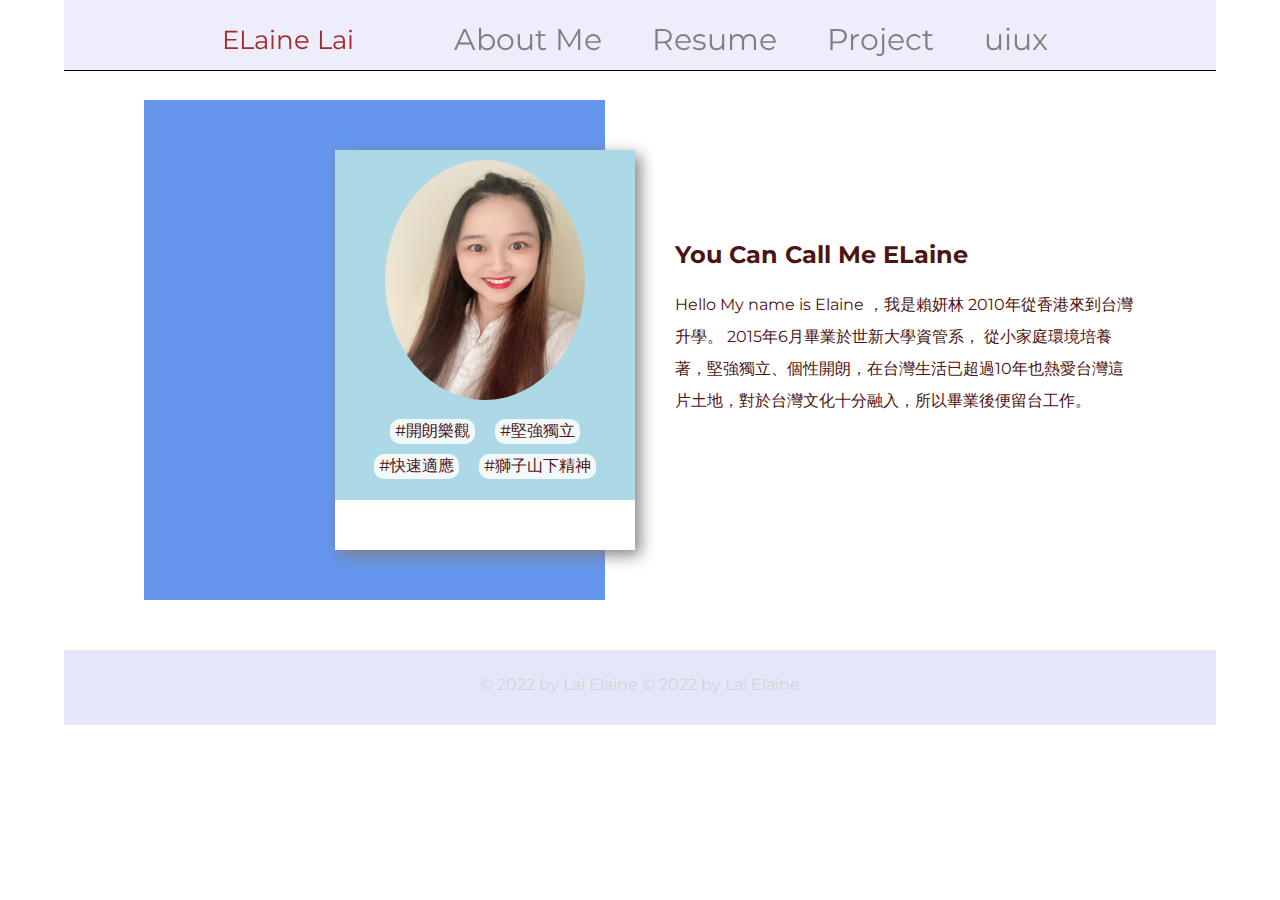
<file: index.html>
<!DOCTYPE html>
<html lang="en">

<head>
    <meta charset="UTF-8">
    <meta http-equiv="X-UA-Compatible" content="IE=edge">
    <meta name="viewport" content="width=device-width, initial-scale=1.0">
    <title>Document</title>
    <link rel="stylesheet" href="./css/index.css">
     <!-- google font -->
     <link rel="stylesheet" href="https://use.fontawesome.com/releases/v5.7.2/css/all.css" />
     <link rel="preconnect" href="https://fonts.googleapis.com">
     <link rel="preconnect" href="https://fonts.gstatic.com" crossorigin>
     <link href="https://fonts.googleapis.com/css2?family=Montserrat:wght@400;500;600;700&display=swap" rel="stylesheet">
     <!-- jquery -->
     <script src="https://ajax.googleapis.com/ajax/libs/jquery/3.6.0/jquery.min.js"></script>
</head>

<body>
    <nav>
        <ul>
            <li id="name">ELaine Lai</li>
            <li><a href="./index.html">About Me</a></li>
            <li><a href="./work.html">Resume</a></li>
            <li><a href="./projectPm.html">Project</a></li> 
            <li><a href="./uiux.html">uiux</a></li>  
        </ul>
    </nav>
        <section class="herosection">
            <div class="flex ">
                <div class="lpart"> 
                    <div class="box">
                            <div class="top">
                                <img src="./pic/photo.8ecc6991.jpg" alt="">
                            </div>
                        <div class="labelFlex">
                            <p class="label">#開朗樂觀</p>
                            <p class="label">#堅強獨立</p>
                            <p class="label">#快速適應</p>
                            <p class="label">#獅子山下精神</p>
                        </div>
                        
                        <div class="deepdart">    
                        </div>
                    </div>
                </div>
                <div class="herosection_intro">
                    <h2>You Can Call Me ELaine</h2>
                    <p>Hello My name is Elaine ，我是賴妍林
                        2010年從香港來到台灣升學。
                        2015年6月畢業於世新大學資管系，
                        
                        從小家庭環境培養著，堅強獨立、個性開朗，在台灣生活已超過10年也熱愛台灣這片土地，對於台灣文化十分融入，所以畢業後便留台工作。</p>
                </div>
            </div>
        </section>

  
    <!-- section4 -->
    <!-- <section class="section4">
        <div class="container section4_css ">
            <div class="s">
                <img src="./pic/hk7.jpeg" class="section4_img">
                <div class="float_intro">
                    <h3></h3>
                    <p>intrp PEAK Lorem ipsum, dolor sit amet consectetu totam recusandae, fugiat quis!</p>
                </div>
            </div>
            <div class="section_intro">
                <img src="./pic/hk9.jpeg" class="section4_smallimg">
                <img src="./pic/hk10.jpeg" class="section4_smallimg">
                <img src="./pic/hk8.jpeg" class="section4_smallimg">
                <p class="peak_intro">The Peak Tram is undergoing a substantial Upgrade of the Peak Tram system and
                    stations
                </p>
            </div>
    </section> -->
    
    <footer>
        © 2022 by Lai Elaine © 2022 by Lai Elaine
    </footer>

    <script src="https://code.jquery.com/jquery-3.6.0.min.js"></script>
    <script>
        $('.switch').click(function () {
            $('.circle').toggleClass('circle2');
            $('.herosection').toggleClass('second_bg');
        })
        $(window).scroll(function () {
            $('.intro_section_css').each(function (index, item) {
                console.log('item:', $(item).offset().top);
                if ($(window).scrollTop() + $(window).height() >= $(item).offset().top) {
                    $(item).addClass('show');
                }
                else {
                    $(item).removeClass('show');
                }
            });
        });
        $(window).scroll(function () {
            $('.spec').each(function (index, item) {
                console.log('item:', $(item).offset().top);
                if ($(window).scrollTop() + $(window).height() >= $(item).offset().top) {
                    $(item).addClass('show2');
                }
                else {
                    $(item).removeClass('show2');
                }
            });
        });
        $(window).scroll(function () {
            $('.section4_img').each(function (index, item) {
                console.log('item:', $(item).offset().top);
                if ($(window).scrollTop() + $(window).height() >= $(item).offset().top) {
                    $(item).addClass('show3');
                }
                else {
                    $(item).removeClass('show3');
                }
            });
        });
        $(window).scroll(function () {
            $('.float_intro').each(function (index, item) {
                console.log('item:', $(item).offset().top);
                if ($(window).scrollTop() + $(window).height() >= $(item).offset().top) {
                    $(item).addClass('show4');
                }
                else {
                    $(item).removeClass('show4');
                }
            });
        });
    </script>
</body>

</html>
</file>
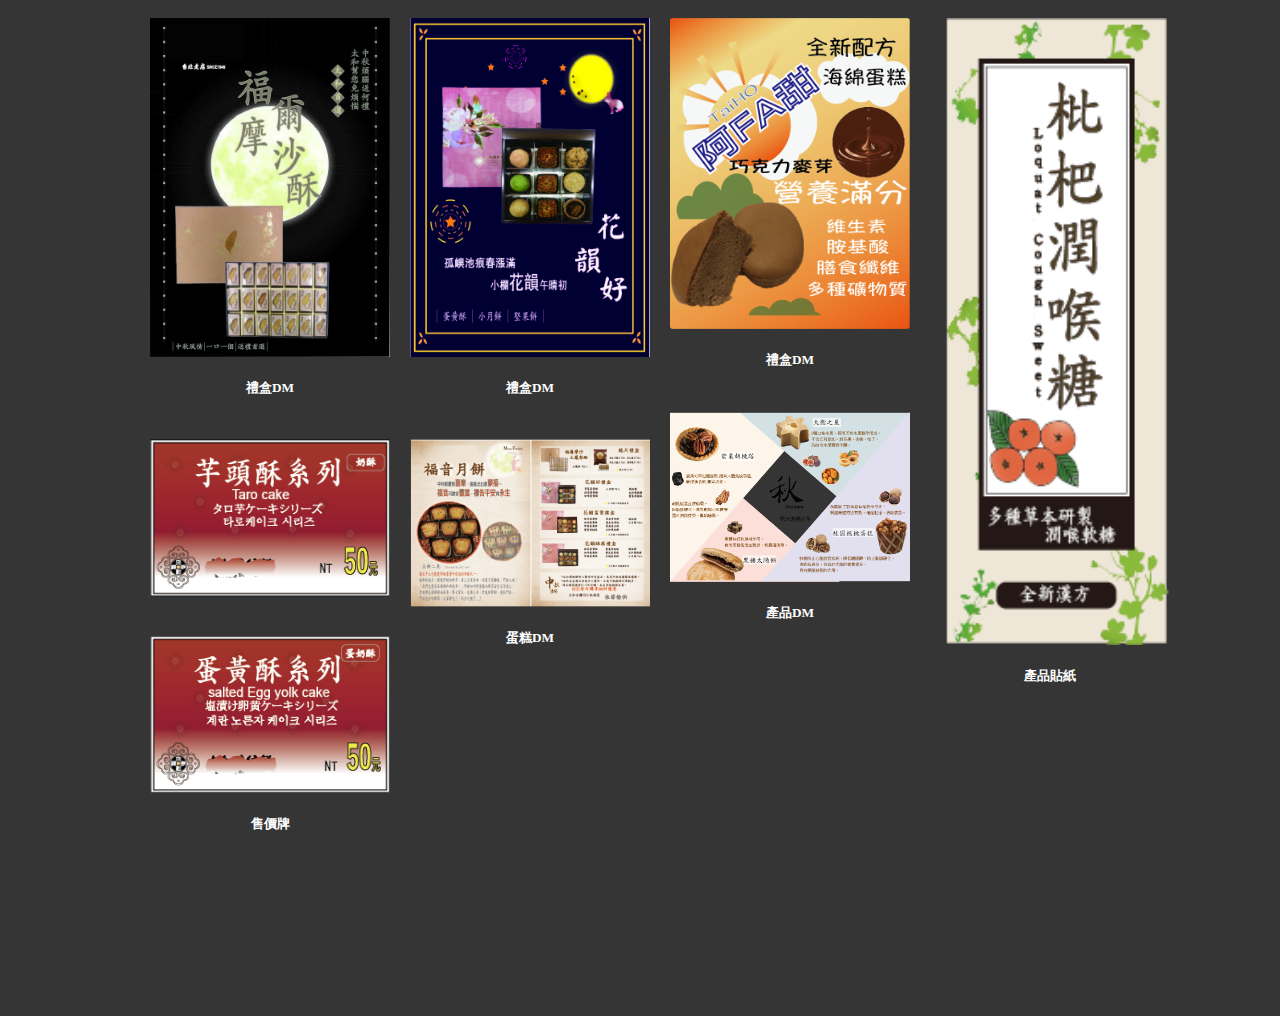
<file: photo.html>
<!DOCTYPE html>
<html lang="en">

<head>
    <meta charset="UTF-8">
    <meta http-equiv="X-UA-Compatible" content="IE=edge">
    <meta name="viewport" content="width=device-width, initial-scale=1.0">
    <title>Document</title>
    <style>
        body {
            background-color: rgba(53, 53, 53);
        }

        .container {
            width: 1000px;
            margin: 0px auto;
        }

        .masonry {
            /* column-count: 4;
            column-gap: 0; */
            display: flex;
            flex-wrap: wrap;
            flex-direction: column;
            height: 1000px;
            text-align: center;
        }

        .item {
            margin: 5px;
            position: relative;
            width: 25%;
            box-sizing: border-box;
            /* background-color: rgba(53, 53, 53);*/
            color: white;
            padding: 5px;
        }

        .item img {
            display: block;
            width: 100%;
            height: auto;
            margin: 0px auto;
        }

        /* .item video {
            display: block;
            width: auto;
            height: 300px;
        } */
    </style>
</head>

<body>
    <div class="container">
        <div class="masonry">
            <!-- <div class="item">
                <img src="https://picsum.photos/360/460?random=1" alt="">
            </div> -->
            <div class="item">
                <img src="作品/5.png" alt="">
                <h5>禮盒DM</h5>
            </div>
            <div class="item">
                <img src="作品/2.png" alt="">
                <h5>售價牌</h5>
            </div>
            <div class="item">
                <img src="作品/1.jpg" alt="">
                <h5>禮盒DM</h5>
            </div>
            <div class="item">
                <img src="作品/3.png" alt="">
                <h5>蛋糕DM</h5>
            </div>
            <div class="item">
                <img src="作品/4.png" alt="">
                <h5>禮盒DM</h5>
            </div>
            <div class="item">
                <img src="作品/6.png" alt="">
                <h5>產品DM</h5>
            </div>
            <div class="item">
                <img src="作品/7.png" alt="">
                <h5>產品貼紙</h5>
            </div>
            <!-- <div class="item">
                <video src="/作品/flip.mp4"></video>
            </div> -->

        </div>
    </div>
</body>

</html>
</file>
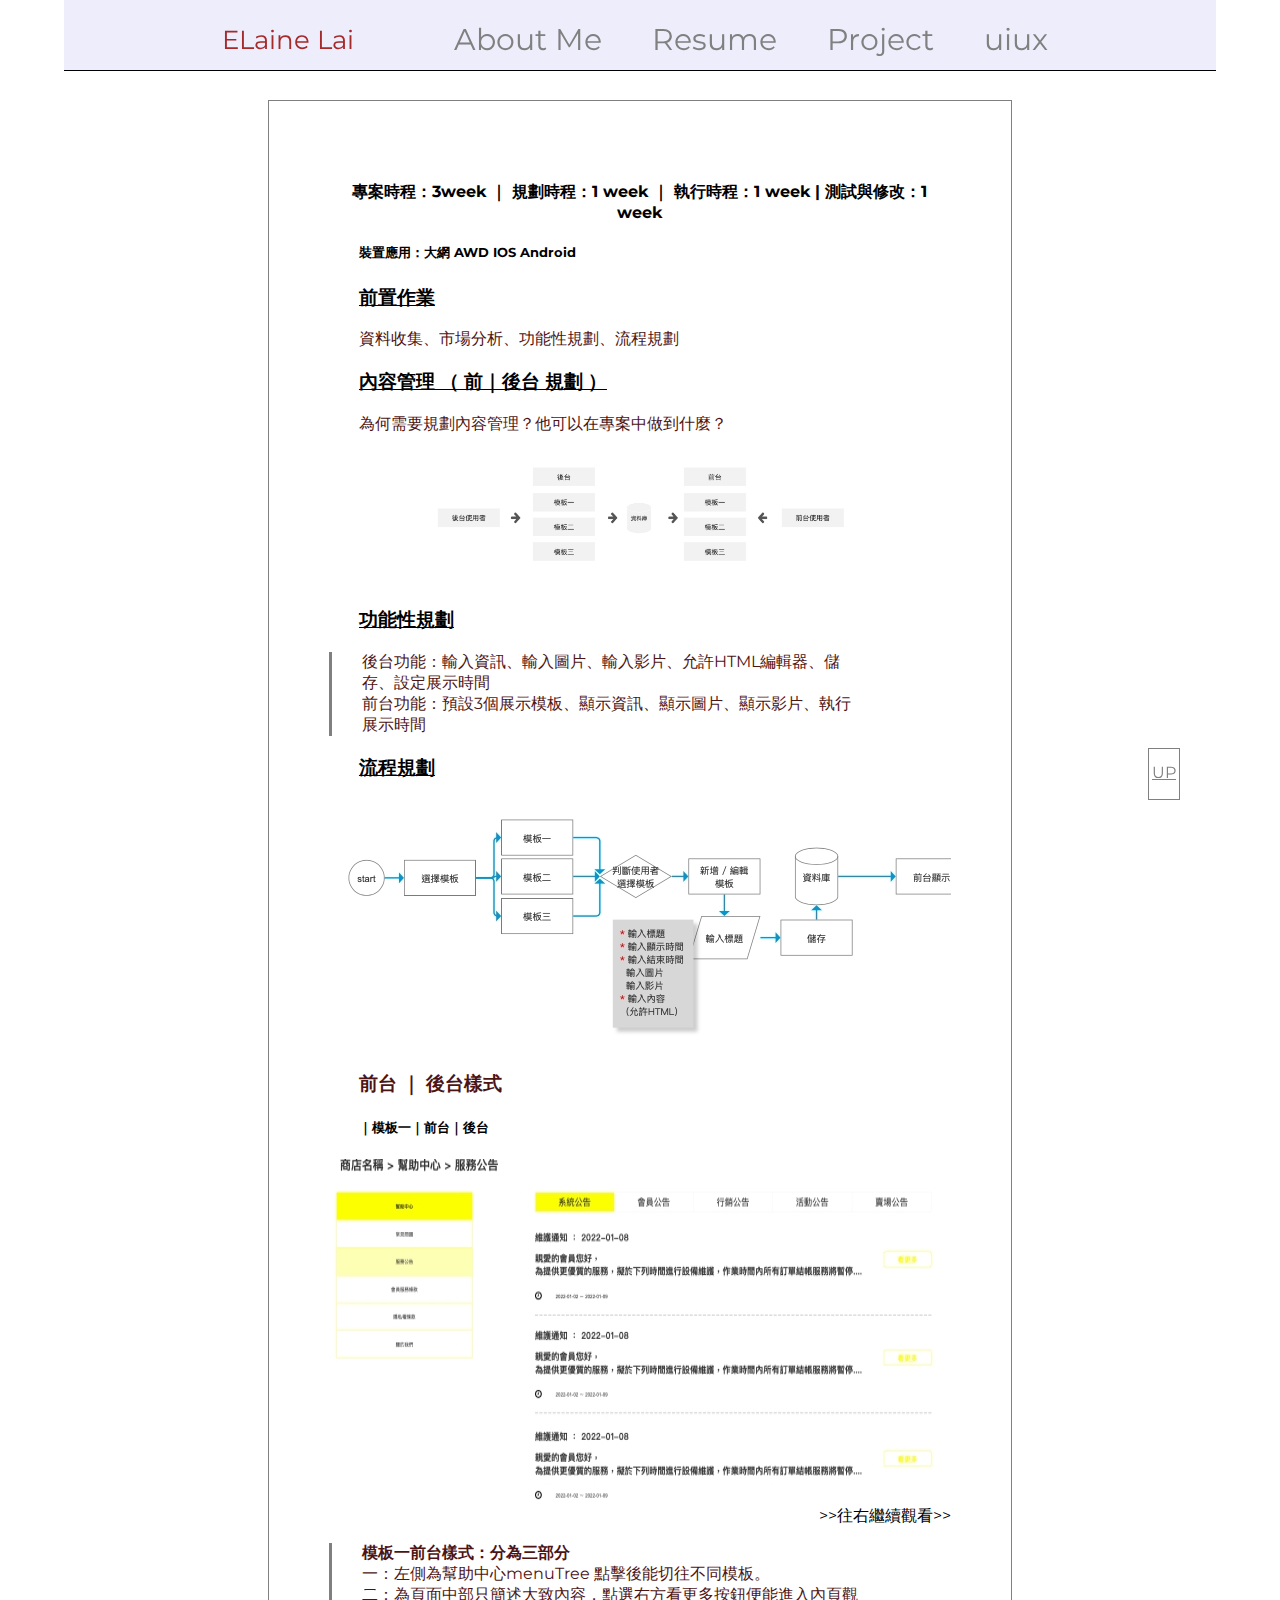
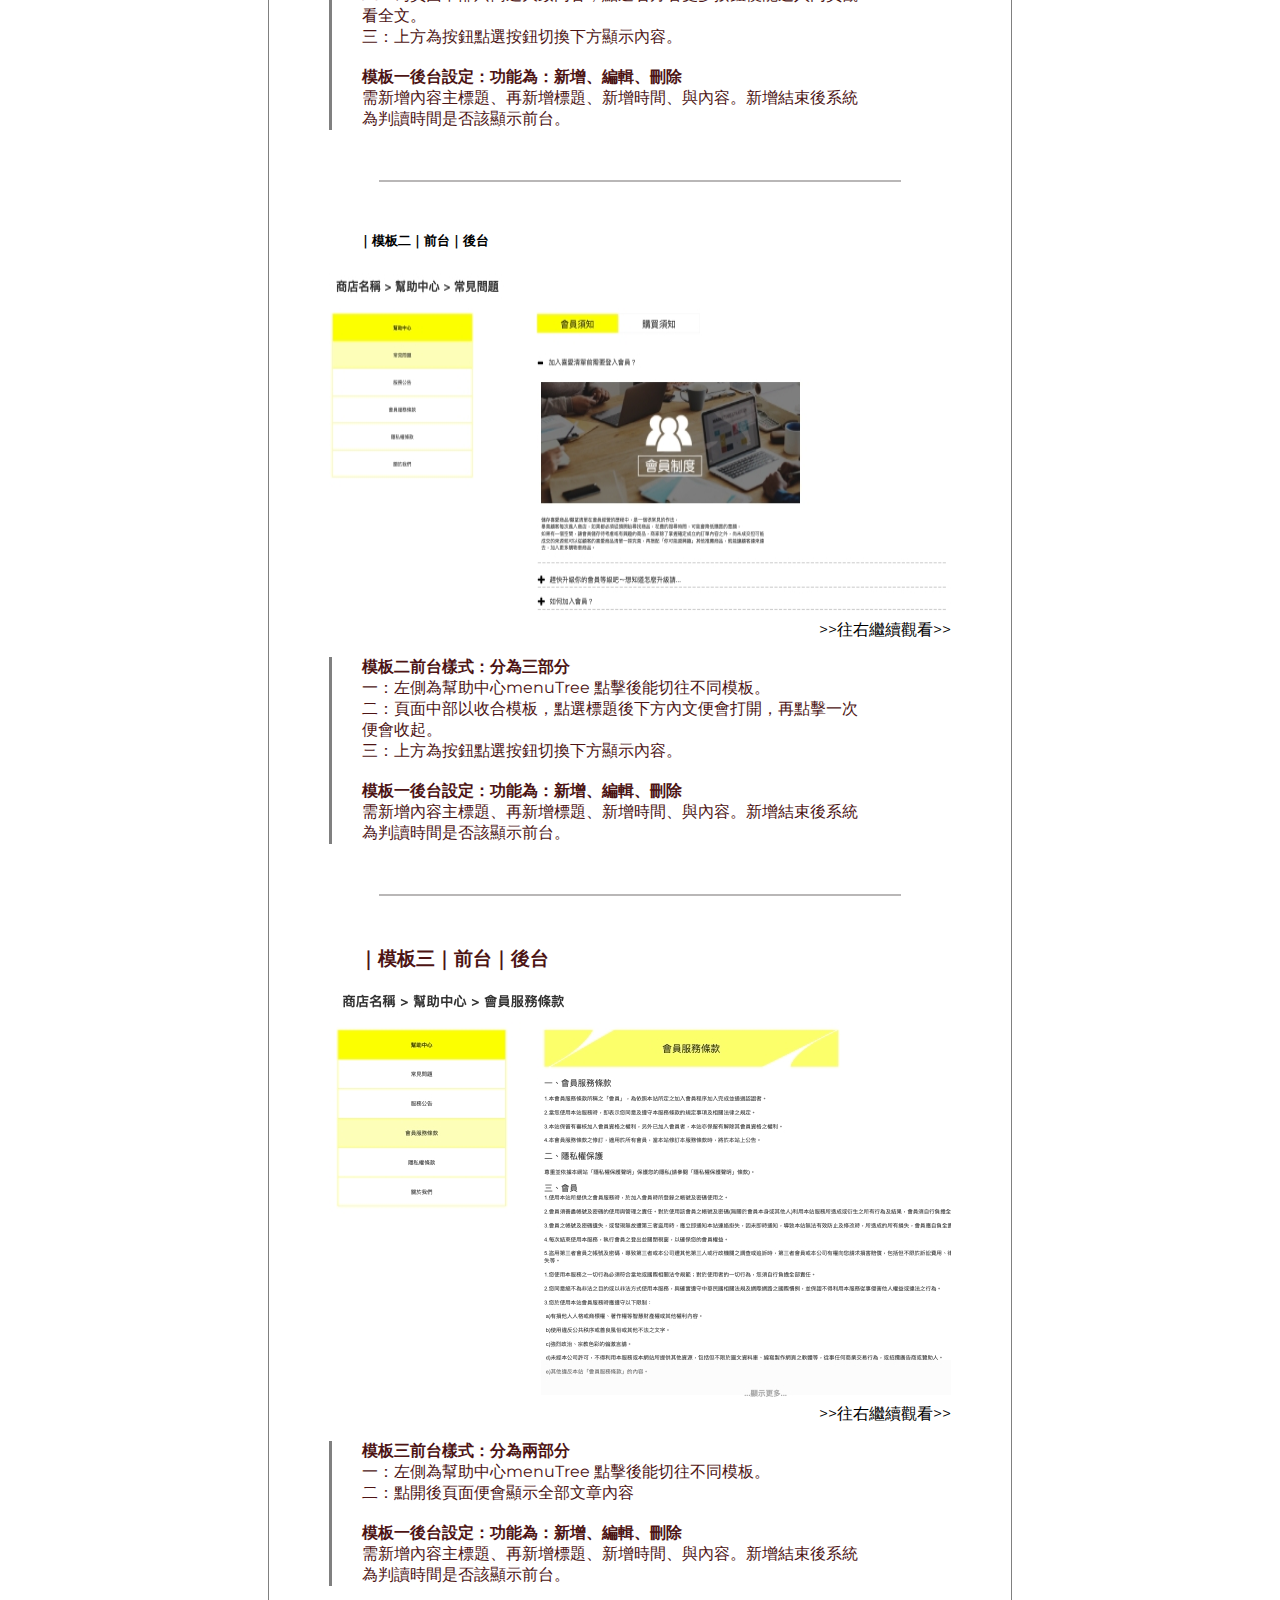
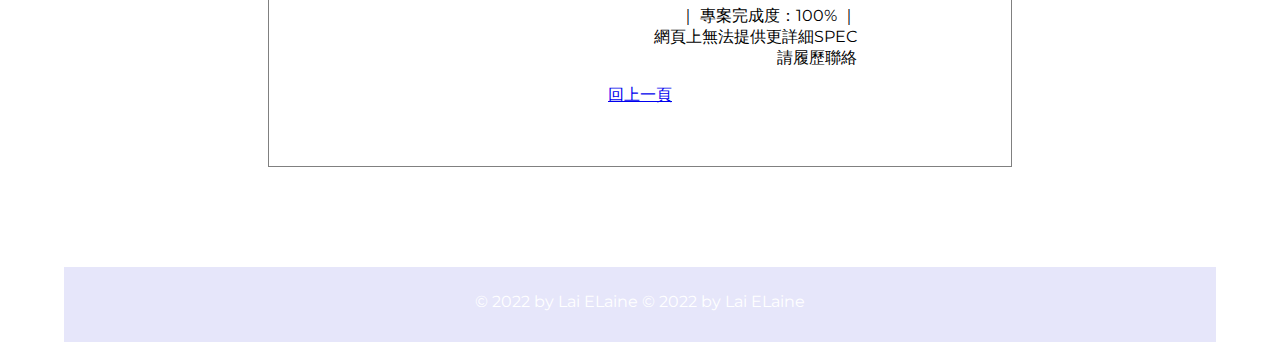
<file: pm1.html>
<!DOCTYPE html>
<html lang="en">

<head>
    <meta charset="UTF-8">
    <meta http-equiv="X-UA-Compatible" content="IE=edge">
    <meta name="viewport" content="width=device-width, initial-scale=1.0">
    <title>Document</title>
    <link rel="stylesheet" href="./css/pm1.css">
     <!-- google font -->
     <link rel="stylesheet" href="https://use.fontawesome.com/releases/v5.7.2/css/all.css" />
     <link rel="preconnect" href="https://fonts.googleapis.com">
     <link rel="preconnect" href="https://fonts.gstatic.com" crossorigin>
     <link href="https://fonts.googleapis.com/css2?family=Montserrat:wght@400;500;600;700&display=swap" rel="stylesheet">
     <!-- jquery -->
     <script src="https://ajax.googleapis.com/ajax/libs/jquery/3.6.0/jquery.min.js"></script>
</head>

<body>
    <nav>
        <ul>
            <li id="name">ELaine Lai</li>
            <li><a href="./index.html">About Me</a></li>
            <li><a href="./work.html">Resume</a></li>
            <li><a href="./projectPm.html">Project</a></li> 
            <li><a href="./uiux.html">uiux</a></li>  
        </ul>
    </nav>

         <section id="section3">
            <div class="area">
                <h4 style="color:black;">專案時程：3week ｜ 規劃時程：1 week ｜ 執行時程：1 week | 測試與修改：1 week</h4>
                <h5>裝置應用：大網 AWD IOS Android</h5>
                <h3 style="color:black;text-decoration: underline;">前置作業</h3>
                <p>資料收集、市場分析、功能性規劃、流程規劃</p>
                <h3 style="color:black;text-decoration: underline;">內容管理 （ 前｜後台 規劃 ）</h3>
                <p>為何需要規劃內容管理？他可以在專案中做到什麼？</p>
                <img src="./pic/99.jpg" class="img1">
                <h3 style="color:black;text-decoration: underline;">功能性規劃</h3>
                <p class="line">後台功能：輸入資訊、輸入圖片、輸入影片、允許HTML編輯器、儲存、設定展示時間<br>
                前台功能：預設3個展示模板、顯示資訊、顯示圖片、顯示影片、執行展示時間</p>
                <h3 style="color:black;text-decoration: underline;">流程規劃</h3>
                <div class="cover"><img src="./pic/98.jpg" alt=""></div>
                <h3>前台 ｜ 後台樣式</h3>
                    <h5>｜模板一｜前台｜後台</h5>
                        <div class="cover">
                            <img src="./pic/89.jpg" alt="">
                            <img src="./pic/97.jpg" alt="">
                            <img src="./pic/80.jpg" alt="">
                        </div>
                    <div style="text-align: right;" class="drop">>>往右繼續觀看>>
                    </div>
                    <p class="line"><b>模板一前台樣式：分為三部分</b><br>
                        一：左側為幫助中心menuTree 點擊後能切往不同模板。<br>
                        二：為頁面中部只簡述大致內容，點選右方看更多按鈕便能進入內頁觀看全文。<br>
                        三：上方為按鈕點選按鈕切換下方顯示內容。<br><br>
                        <b>模板一後台設定：功能為：新增、編輯、刪除</b><br>
                        需新增內容主標題、再新增標題、新增時間、與內容。新增結束後系統為判讀時間是否該顯示前台。
                    </p>
                    <hr style="border: 1px solid rgb(185, 183, 183);margin: 50px;">
                    <h5>｜模板二｜前台｜後台</h5>
                <div class="cover">
                    <img src="./pic/88.jpg" alt="">
                    <img src="./pic/96.jpg" alt="">
                    <img src="./pic/80.jpg" alt="">
                </div>
                <div style="text-align: right;" class="drop">>>往右繼續觀看>></div>
                <p class="line"><b>模板二前台樣式：分為三部分</b><br>
                    一：左側為幫助中心menuTree 點擊後能切往不同模板。<br>
                    二：頁面中部以收合模板，點選標題後下方內文便會打開，再點擊一次便會收起。<br>
                    三：上方為按鈕點選按鈕切換下方顯示內容。<br><br>
                    <b>模板一後台設定：功能為：新增、編輯、刪除</b><br>
                    需新增內容主標題、再新增標題、新增時間、與內容。新增結束後系統為判讀時間是否該顯示前台。
                </p>
                <hr style="border: 1px solid rgb(185, 183, 183);margin: 50px;">
                <h3>｜模板三｜前台｜後台</h3>
                <div class="cover">
                    <img src="./pic/87.jpg" alt="">
                    <img src="./pic/95.jpg" alt="">
                    <img src="./pic/80.jpg" alt="">
                </div>
                <div style="text-align: right;" class="drop">>>往右繼續觀看>></div>
                <p class="line"><b>模板三前台樣式：分為兩部分</b><br>
                    一：左側為幫助中心menuTree 點擊後能切往不同模板。<br>
                    二：點開後頁面便會顯示全部文章內容<br>
                   <br>
                    <b>模板一後台設定：功能為：新增、編輯、刪除</b><br>
                    需新增內容主標題、再新增標題、新增時間、與內容。新增結束後系統為判讀時間是否該顯示前台。
                </p>
                <div class="last">
                    <p>｜ 專案完成度：100% ｜ <br>網頁上無法提供更詳細SPEC<br>
                    請履歷聯絡</p>
                    <a href="./projectPm.html">回上一頁</a>
                </div>
                <a href="#section3" class="up">UP</a>
            </div>
           
            
           </section>
            <footer>
                © 2022 by Lai ELaine © 2022 by Lai ELaine
            </footer>

   
    <script src="https://code.jquery.com/jquery-3.6.0.min.js"></script>
    <script>
       

    
    </script>
</body>

</html>
</file>
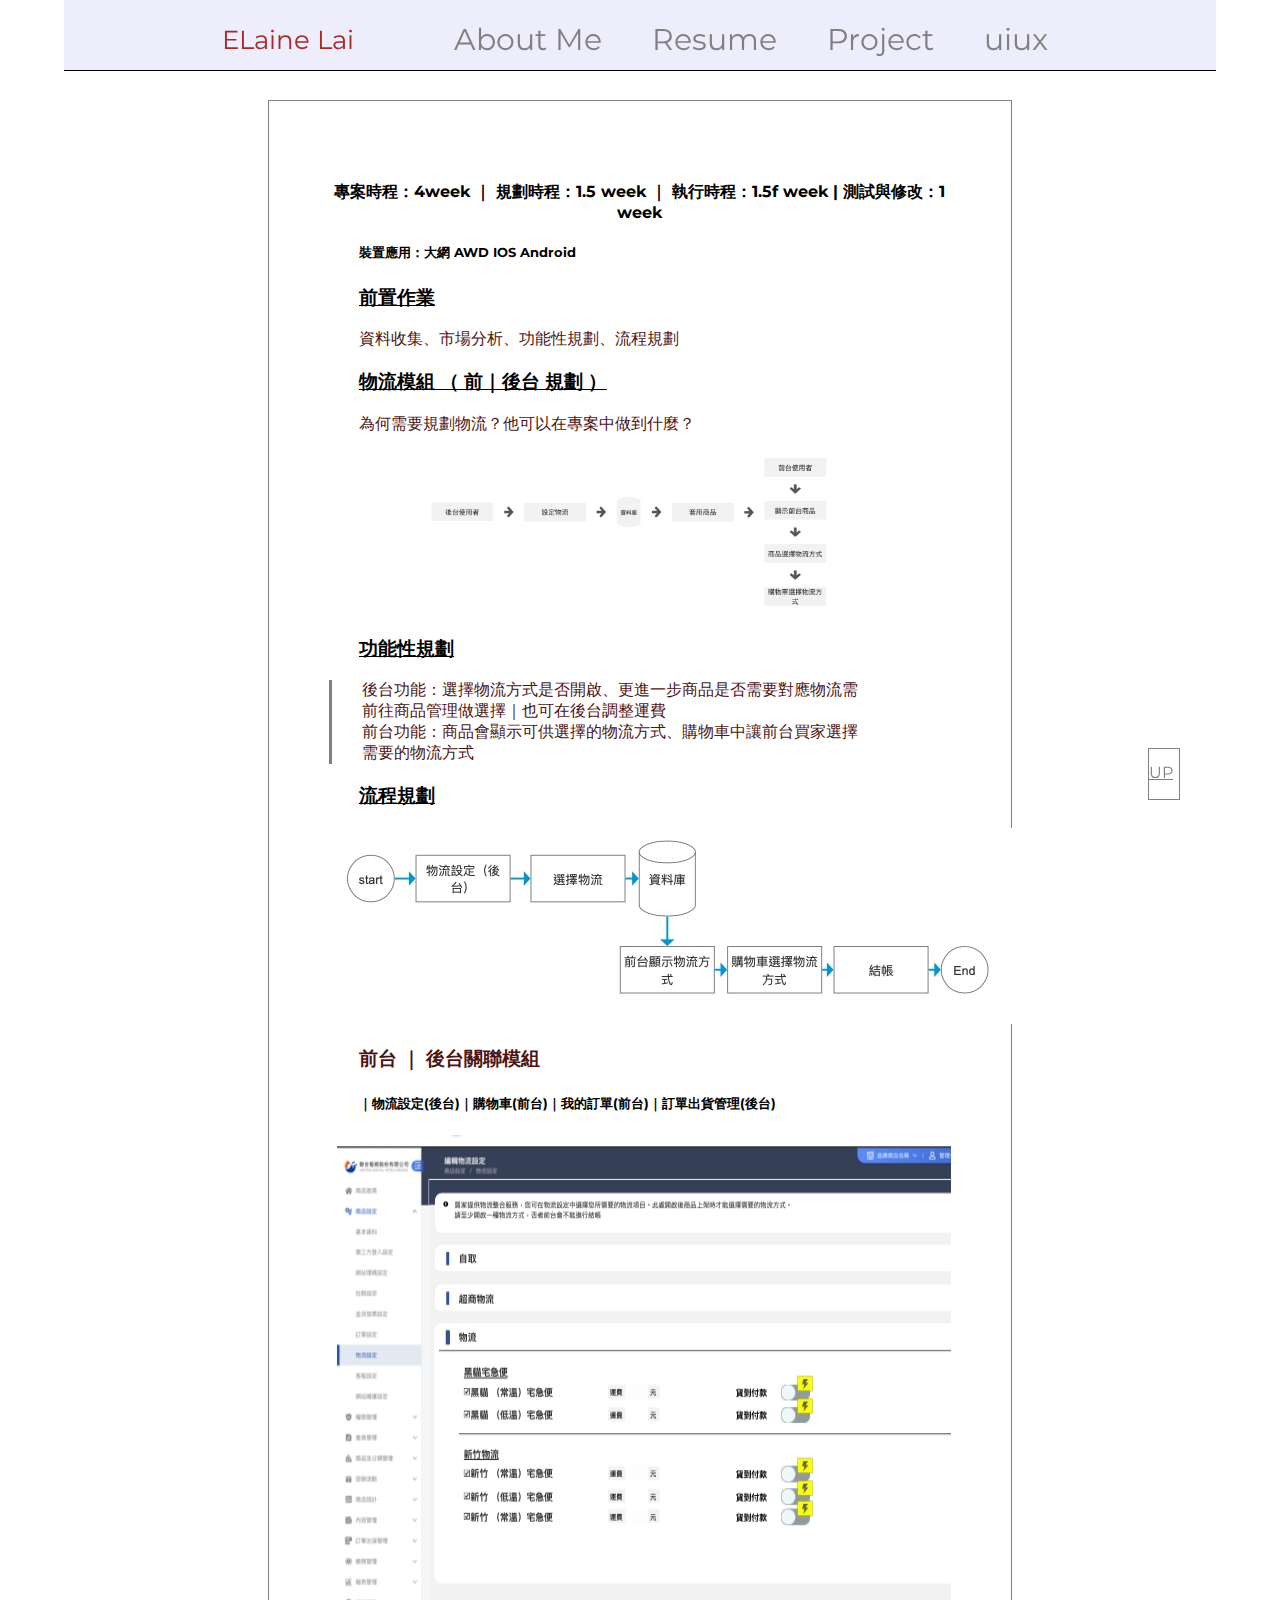
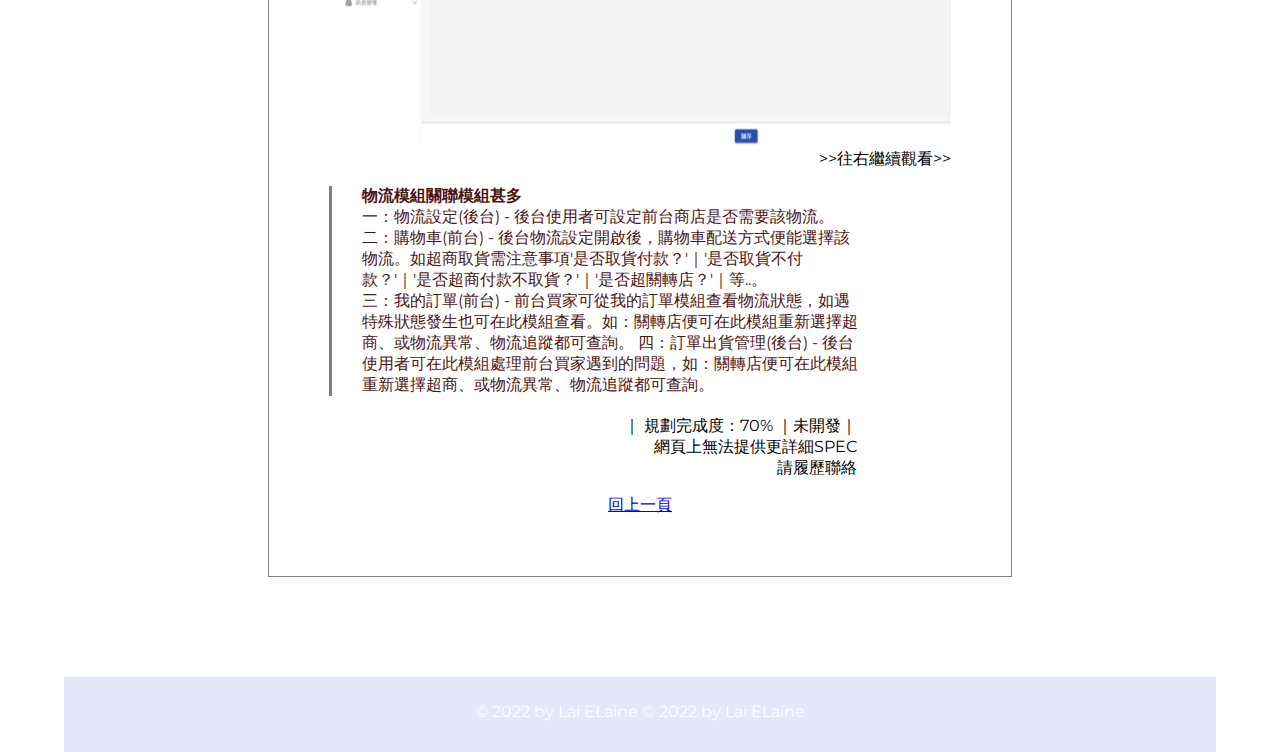
<file: pm2.html>
<!DOCTYPE html>
<html lang="en">

<head>
    <meta charset="UTF-8">
    <meta http-equiv="X-UA-Compatible" content="IE=edge">
    <meta name="viewport" content="width=device-width, initial-scale=1.0">
    <title>Document</title>
    <link rel="stylesheet" href="./css/pm1.css">
     <!-- google font -->
     <link rel="stylesheet" href="https://use.fontawesome.com/releases/v5.7.2/css/all.css" />
     <link rel="preconnect" href="https://fonts.googleapis.com">
     <link rel="preconnect" href="https://fonts.gstatic.com" crossorigin>
     <link href="https://fonts.googleapis.com/css2?family=Montserrat:wght@400;500;600;700&display=swap" rel="stylesheet">
     <!-- jquery -->
     <script src="https://ajax.googleapis.com/ajax/libs/jquery/3.6.0/jquery.min.js"></script>
</head>

<body>
    <nav>
        <ul>
            <li id="name">ELaine Lai</li>
            <li><a href="./index.html">About Me</a></li>
            <li><a href="./work.html">Resume</a></li>
            <li><a href="./projectPm.html">Project</a></li> 
            <li><a href="./uiux.html">uiux</a></li>  
        </ul>
    </nav>
         <section id="section3">
            <div class="area">
                <h4 style="color:black;">專案時程：4week ｜ 規劃時程：1.5 week ｜ 執行時程：1.5f week | 測試與修改：1 week</h4>
                <h5>裝置應用：大網 AWD IOS Android</h5>
                <h3 style="color:black;text-decoration: underline;">前置作業</h3>
                <p>資料收集、市場分析、功能性規劃、流程規劃</p>
                <h3 style="color:black;text-decoration: underline;">物流模組 （ 前｜後台 規劃 ）</h3>
                <p>為何需要規劃物流？他可以在專案中做到什麼？</p>
                <img src="./pic/79.jpg" class="img1">
                <h3 style="color:black;text-decoration: underline;">功能性規劃</h3>
                <p class="line">後台功能：選擇物流方式是否開啟、更進一步商品是否需要對應物流需前往商品管理做選擇｜也可在後台調整運費<br>
                前台功能：商品會顯示可供選擇的物流方式、購物車中讓前台買家選擇需要的物流方式</p>
                <h3 style="color:black;text-decoration: underline;">流程規劃</h3>
                <img src="./pic/78.jpg" alt="">
                <h3>前台 ｜ 後台關聯模組</h3>
                    <h5>｜物流設定(後台)｜購物車(前台)｜我的訂單(前台)｜訂單出貨管理(後台)</h5>
                        <div class="cover">
                            <img src="./pic/25.jpg" alt="">
                            <img src="./pic/23.jpg" alt="">
                            <img src="./pic/24.jpg" alt="">
                           
                        </div>
                    <div style="text-align: right;" class="drop">>>往右繼續觀看>>
                    </div>
                    <p class="line"><b>物流模組關聯模組甚多</b><br>
                        一：物流設定(後台) - 後台使用者可設定前台商店是否需要該物流。<br>
                        二：購物車(前台) - 後台物流設定開啟後，購物車配送方式便能選擇該物流。如超商取貨需注意事項'是否取貨付款？'｜'是否取貨不付款？'｜'是否超商付款不取貨？'｜'是否超關轉店？'｜等..。<br>
                        三：我的訂單(前台) - 前台買家可從我的訂單模組查看物流狀態，如遇特殊狀態發生也可在此模組查看。如：關轉店便可在此模組重新選擇超商、或物流異常、物流追蹤都可查詢。
                        四：訂單出貨管理(後台) - 後台使用者可在此模組處理前台買家遇到的問題，如：關轉店便可在此模組重新選擇超商、或物流異常、物流追蹤都可查詢。

                    </p>
                   
                
                <div class="last">
                    <p>｜ 規劃完成度：70% ｜未開發｜ <br>網頁上無法提供更詳細SPEC<br>
                    請履歷聯絡</p>
                    <a href="./projectPm.html">回上一頁</a>
                </div>
               
            </div>
            <a href="#section3" class="up">UP</a>
            
           </section>
            <footer>
                © 2022 by Lai ELaine © 2022 by Lai ELaine
            </footer>

   
    <script src="https://code.jquery.com/jquery-3.6.0.min.js"></script>
    <script>
       

    
    </script>
</body>

</html>
</file>
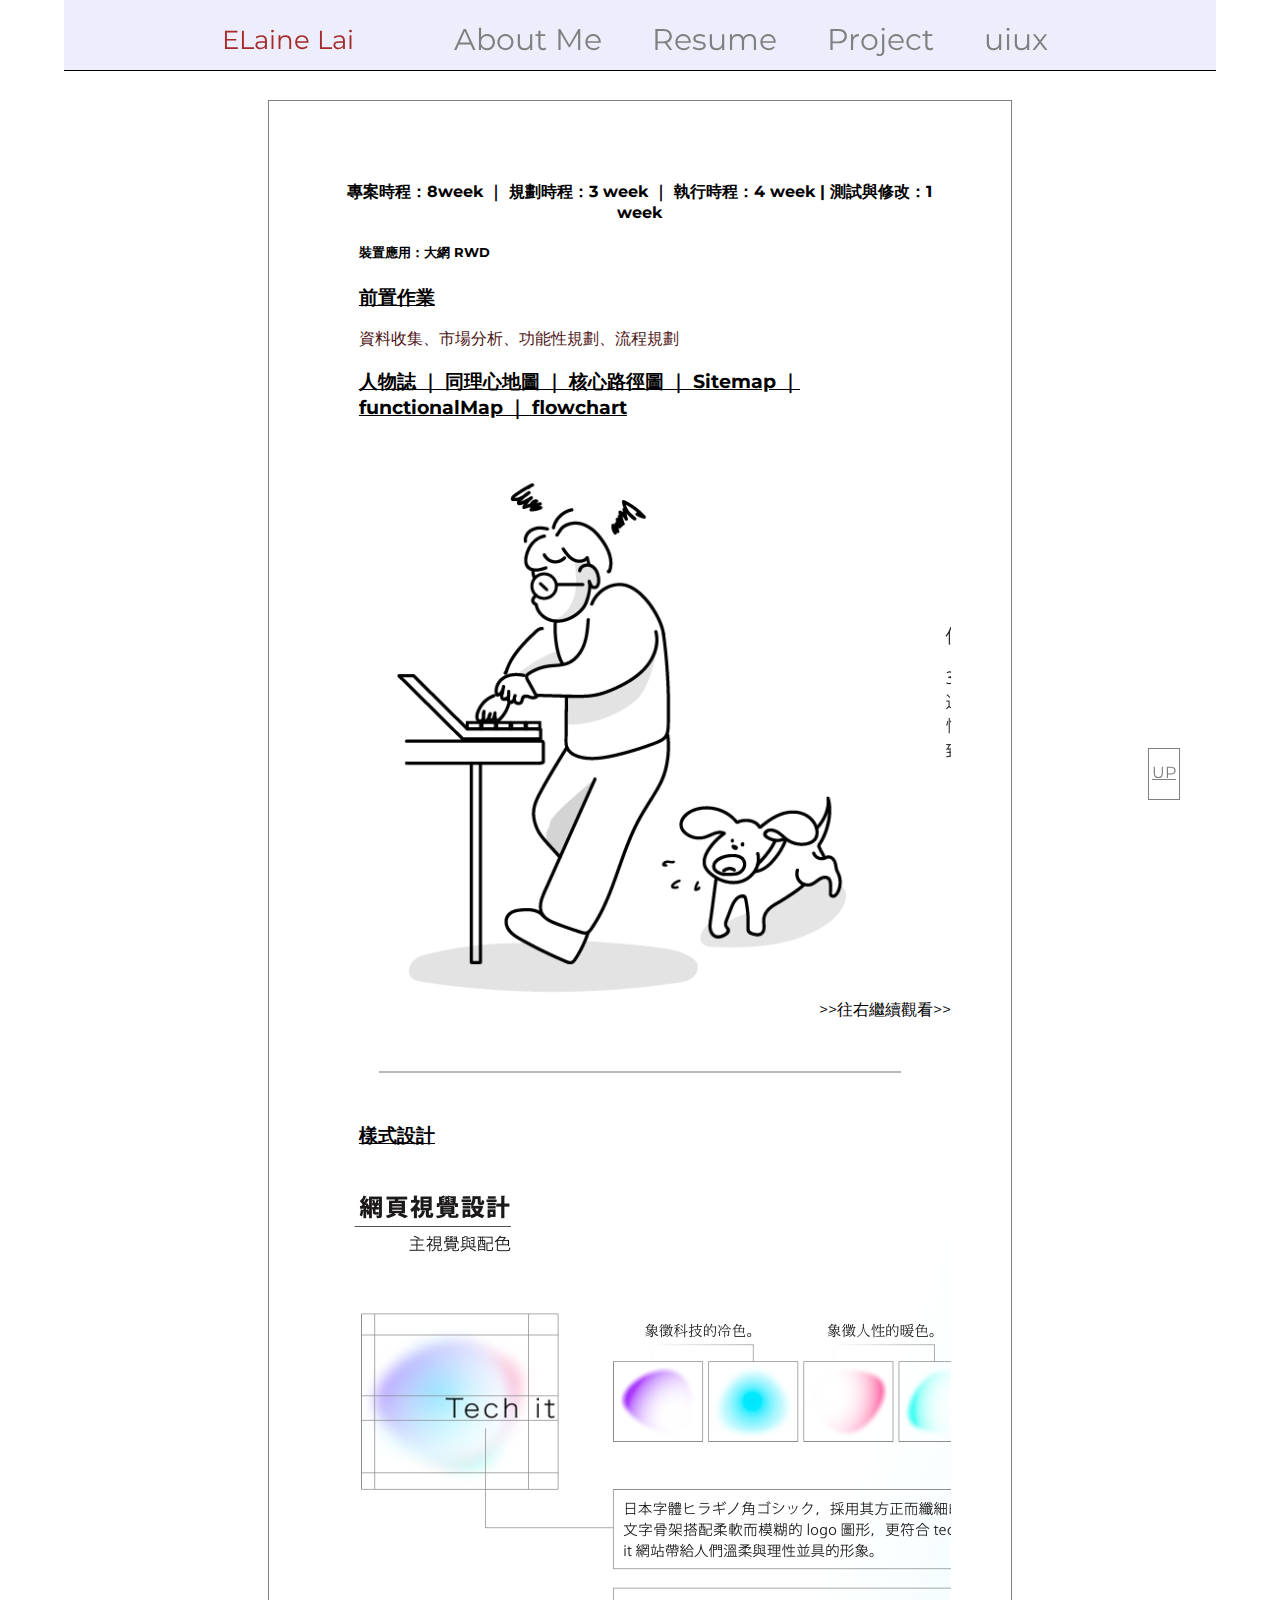
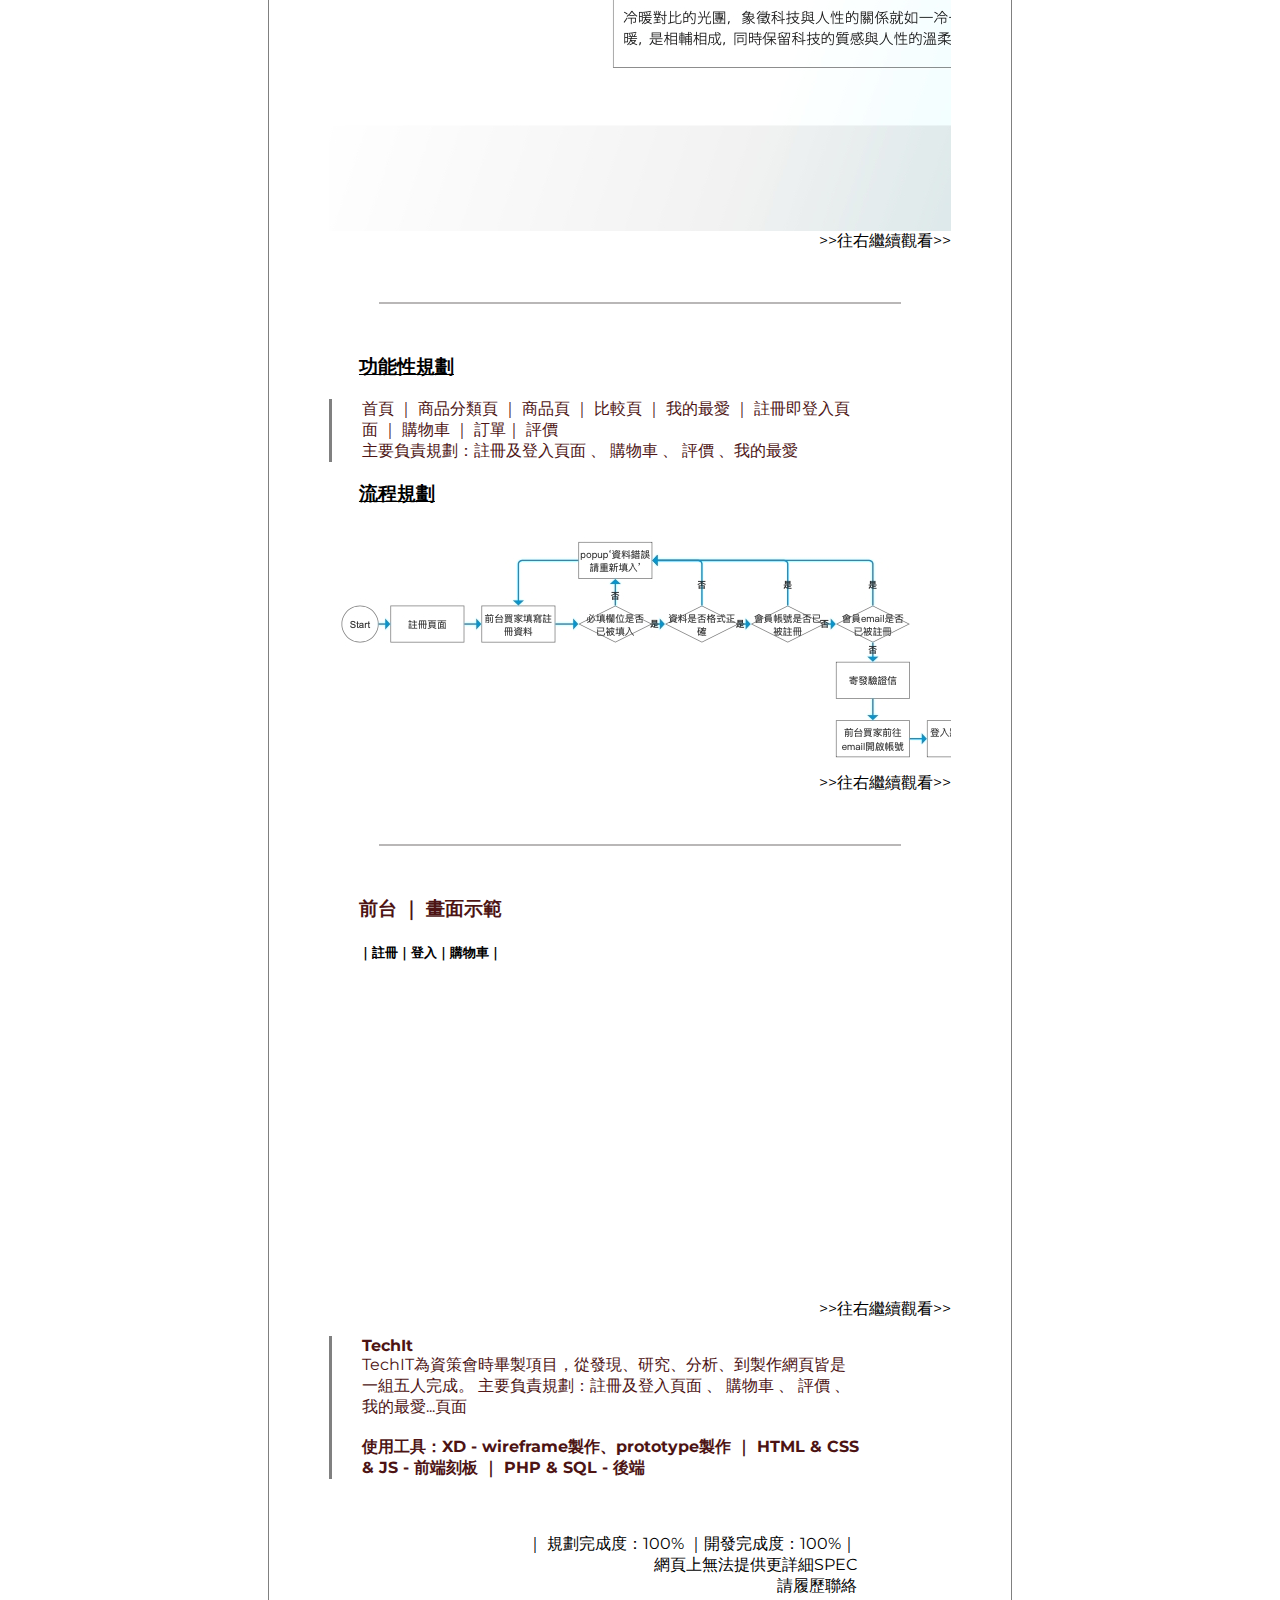
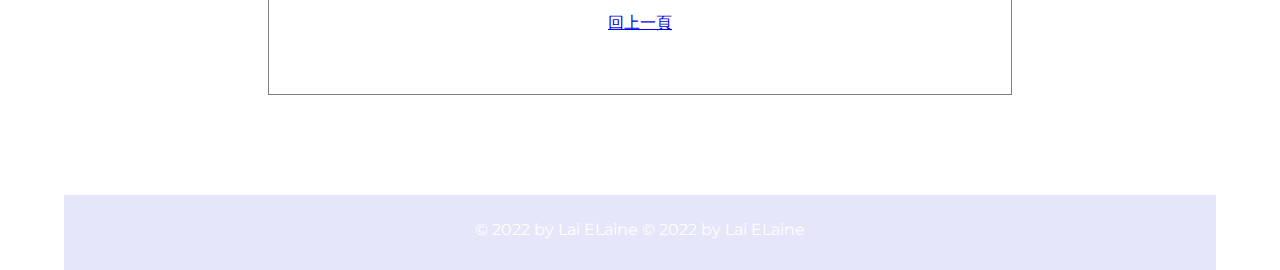
<file: pm3.html>
<!DOCTYPE html>
<html lang="en">

<head>
    <meta charset="UTF-8">
    <meta http-equiv="X-UA-Compatible" content="IE=edge">
    <meta name="viewport" content="width=device-width, initial-scale=1.0">
    <title>Document</title>
    <link rel="stylesheet" href="./css/pm1.css">
     <!-- google font -->
     <link rel="stylesheet" href="https://use.fontawesome.com/releases/v5.7.2/css/all.css" />
     <link rel="preconnect" href="https://fonts.googleapis.com">
     <link rel="preconnect" href="https://fonts.gstatic.com" crossorigin>
     <link href="https://fonts.googleapis.com/css2?family=Montserrat:wght@400;500;600;700&display=swap" rel="stylesheet">
     <!-- jquery -->
     <script src="https://ajax.googleapis.com/ajax/libs/jquery/3.6.0/jquery.min.js"></script>
</head>

<body>
    <nav>
        <ul>
            <li id="name">ELaine Lai</li>
            <li><a href="./index.html">About Me</a></li>
            <li><a href="./work.html">Resume</a></li>
            <li><a href="./projectPm.html">Project</a></li> 
            <li><a href="./uiux.html">uiux</a></li>  
        </ul>
    </nav>
         <section id="section3">
            <div class="area">
                <h4 style="color:black;">專案時程：8week ｜ 規劃時程：3 week ｜ 執行時程：4 week | 測試與修改：1 week</h4>
                <h5>裝置應用：大網 RWD </h5>
                <h3 style="color:black;text-decoration: underline;">前置作業</h3>
                <p>資料收集、市場分析、功能性規劃、流程規劃</p>
                <h3 style="color:black;text-decoration: underline;">人物誌 ｜ 同理心地圖 ｜ 核心路徑圖 ｜ Sitemap ｜ functionalMap ｜ flowchart</h3>
                <div class="cover">
                    <img src="./pic/55.jpg" alt="">
                    <img src="./pic/56.jpg" alt="">
                    <img src="./pic/57.jpg" alt="">
                </div>
                <div style="text-align: right;" class="drop">>>往右繼續觀看>>
                </div>
                <hr style="border: 1px solid rgb(185, 183, 183);margin: 50px;">
                <h3 style="color:black;text-decoration: underline;">樣式設計</h3>
                <div class="cover">
                    <img src="./pic/b1.jpg" alt="">
                    <img src="./pic/b2.jpg" alt="">
                </div>
                <div style="text-align: right;" class="drop">>>往右繼續觀看>>
                </div>
                
                <hr style="border: 1px solid rgb(185, 183, 183);margin: 50px;">
                <h3 style="color:black;text-decoration: underline;">功能性規劃</h3>
                <p class="line">首頁 ｜ 商品分類頁 ｜ 商品頁 ｜ 比較頁 ｜ 我的最愛 ｜ 註冊即登入頁面 ｜ 購物車 ｜ 訂單｜ 評價 
                <br>
                主要負責規劃：註冊及登入頁面 、 購物車 、 評價 、我的最愛
                </p>
                <h3 style="color:black;text-decoration: underline;">流程規劃</h3>
                <div class="cover">
                   
                    <img src="./pic/31.jpg" alt="">
                    <img src="./pic/32.jpg" alt="">
                    <img src="./pic/33.jpg" alt="">
                </div>
                <div style="text-align: right;" class="drop">>>往右繼續觀看>>
                </div>
                <hr style="border: 1px solid rgb(185, 183, 183);margin: 50px;">
                
                <h3>前台 ｜ 畫面示範 </h3>
                    <h5>｜註冊｜登入｜購物車｜</h5>
                        <div class="cover">
                            <iframe width="560" height="315" src="https://www.youtube.com/embed/3aZHHvi8Xh4" title="YouTube video player" frameborder="0" allow="accelerometer; autoplay; clipboard-write; encrypted-media; gyroscope; picture-in-picture" allowfullscreen></iframe>
                            <iframe width="560" height="315" src="https://www.youtube.com/embed/ZkGfMmJS4N8" title="YouTube video player" frameborder="0" allow="accelerometer; autoplay; clipboard-write; encrypted-media; gyroscope; picture-in-picture" allowfullscreen></iframe>
                            <iframe width="560" height="315" src="https://www.youtube.com/embed/OBYWuYSsUTU" title="YouTube video player" frameborder="0" allow="accelerometer; autoplay; clipboard-write; encrypted-media; gyroscope; picture-in-picture" allowfullscreen></iframe>
                           
                        </div>
                    <div style="text-align: right;" class="drop">>>往右繼續觀看>>
                    </div>
                    <p class="line"><b>TechIt</b><br>
                       TechIT為資策會時畢製項目，從發現、研究、分析、到製作網頁皆是一組五人完成。
                       主要負責規劃：註冊及登入頁面 、 購物車 、 評價 、我的最愛...頁面<br><br>
                       <b>使用工具：XD - wireframe製作、prototype製作 ｜ HTML & CSS & JS - 前端刻板 ｜ PHP & SQL - 後端</b>
                    </p><br>
                   
                
                <div class="last">
                    <p>｜ 規劃完成度：100% ｜開發完成度：100%｜ <br>網頁上無法提供更詳細SPEC<br>
                    請履歷聯絡</p>
                    <a href="./projectPm.html">回上一頁</a>
                </div>
                <a href="#section3" class="up">UP</a>
            </div>
           
            
           </section>
            <footer>
                © 2022 by Lai ELaine © 2022 by Lai ELaine
            </footer>

   
    <script src="https://code.jquery.com/jquery-3.6.0.min.js"></script>
    <script>
       

    
    </script>
</body>

</html>
</file>
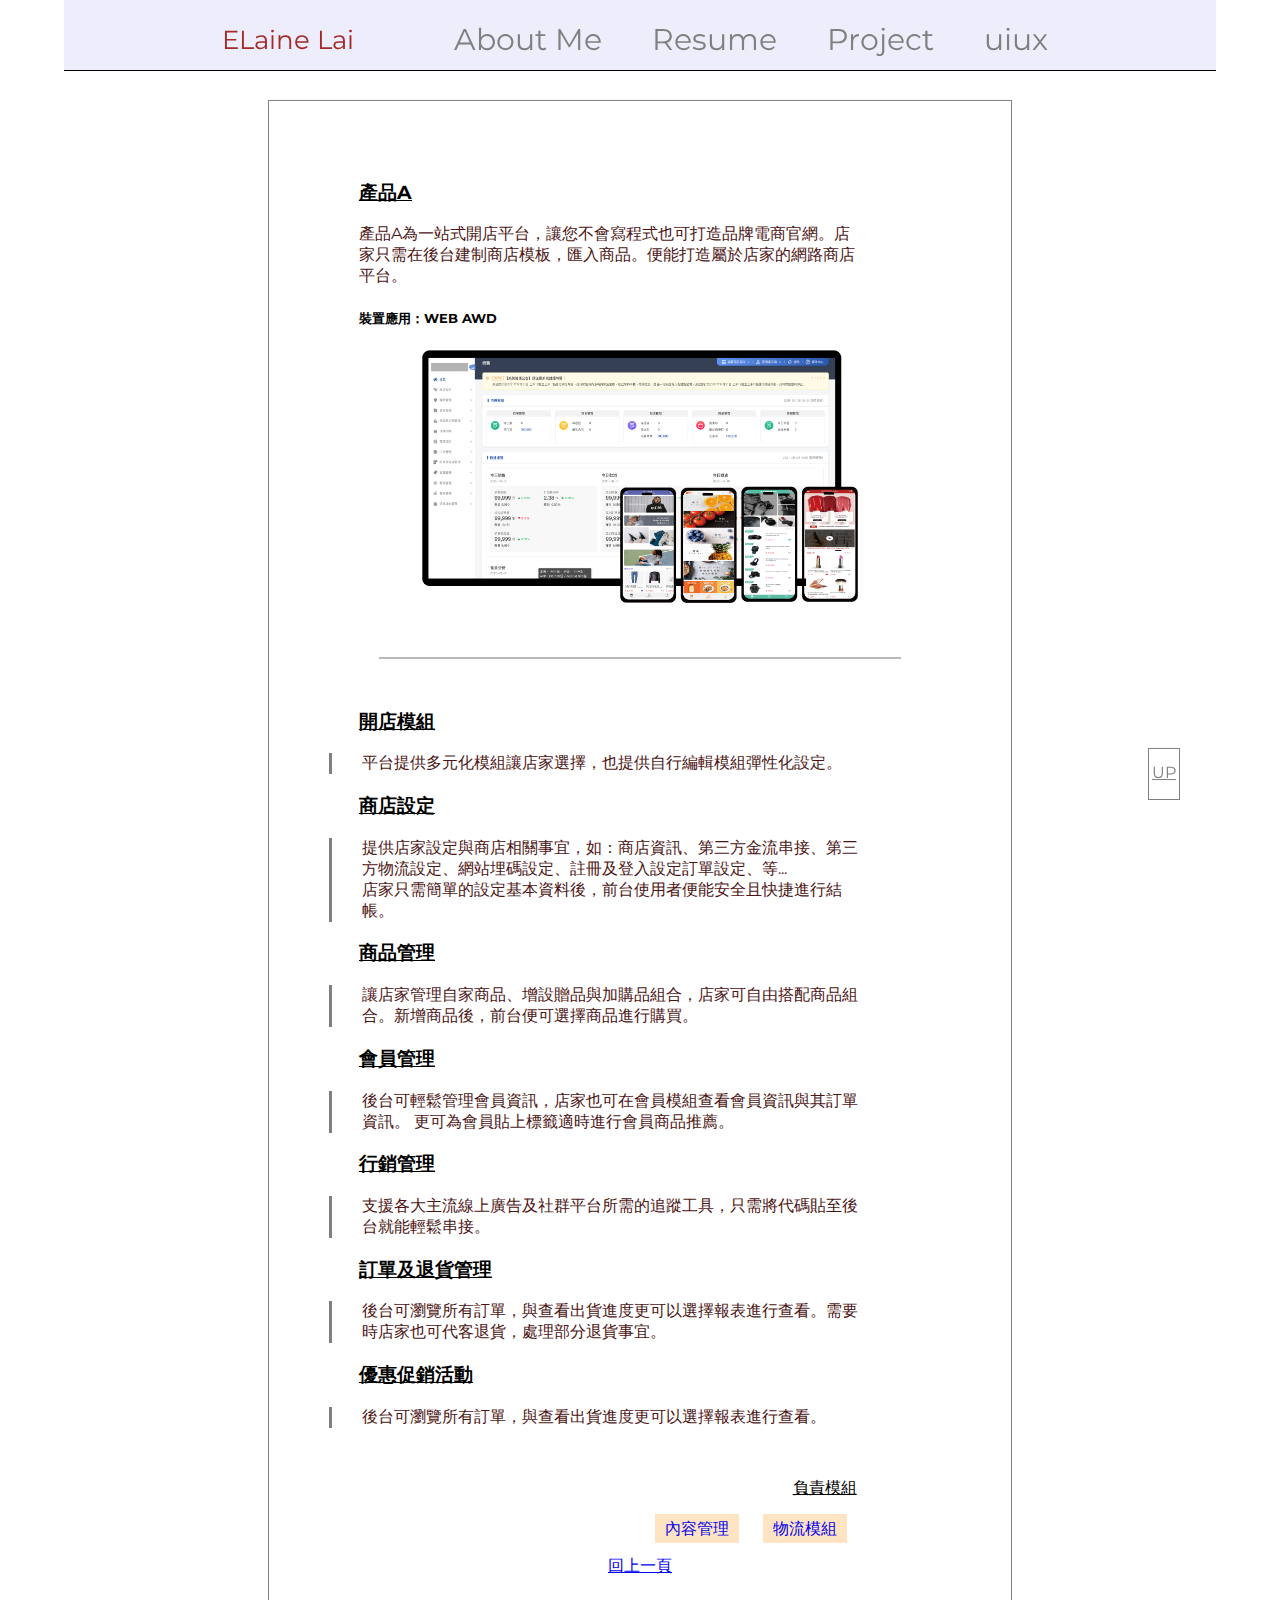
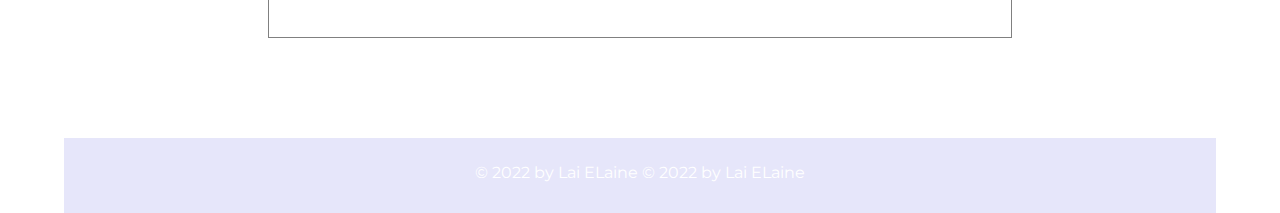
<file: pm4.html>
<!DOCTYPE html>
<html lang="en">

<head>
    <meta charset="UTF-8">
    <meta http-equiv="X-UA-Compatible" content="IE=edge">
    <meta name="viewport" content="width=device-width, initial-scale=1.0">
    <title>Document</title>
    <link rel="stylesheet" href="./css/pm1.css">
     <!-- google font -->
     <link rel="stylesheet" href="https://use.fontawesome.com/releases/v5.7.2/css/all.css" />
     <link rel="preconnect" href="https://fonts.googleapis.com">
     <link rel="preconnect" href="https://fonts.gstatic.com" crossorigin>
     <link href="https://fonts.googleapis.com/css2?family=Montserrat:wght@400;500;600;700&display=swap" rel="stylesheet">
     <!-- jquery -->
     <script src="https://ajax.googleapis.com/ajax/libs/jquery/3.6.0/jquery.min.js"></script>
</head>

<body>
    <nav>
        <ul>
            <li id="name">ELaine Lai</li>
            <li><a href="./index.html">About Me</a></li>
            <li><a href="./work.html">Resume</a></li>
            <li><a href="./projectPm.html">Project</a></li> 
            <li><a href="./uiux.html">uiux</a></li>  
        </ul>
    </nav>
         <section id="section3">
            <div class="area">
                <h3 style="color:black;text-decoration: underline;">產品A</h3>
                <p>產品A為一站式開店平台，讓您不會寫程式也可打造品牌電商官網。店家只需在後台建制商店模板，匯入商品。便能打造屬於店家的網路商店平台。</p>
                <h5>裝置應用：WEB AWD </h5>
                    <img src="./pic/52.png" alt="" class="photo1">
                <hr style="border: 1px solid rgb(185, 183, 183);margin: 50px;">
                <h3 style="color:black;text-decoration: underline;">開店模組</h3>
                <p class="line">
                    平台提供多元化模組讓店家選擇，也提供自行編輯模組彈性化設定。
                </p>
                <h3 style="color:black;text-decoration: underline;">商店設定</h3>
                <p class="line">
                    提供店家設定與商店相關事宜，如：商店資訊、第三方金流串接、第三方物流設定、網站埋碼設定、註冊及登入設定訂單設定、等...<br>
                    店家只需簡單的設定基本資料後，前台使用者便能安全且快捷進行結帳。
                </p>
                <h3 style="color:black;text-decoration: underline;">商品管理</h3>
                <p class="line">
                    讓店家管理自家商品、增設贈品與加購品組合，店家可自由搭配商品組合。新增商品後，前台便可選擇商品進行購買。
                </p>
                <h3 style="color:black;text-decoration: underline;">會員管理</h3>
                <p class="line">
                    後台可輕鬆管理會員資訊，店家也可在會員模組查看會員資訊與其訂單資訊。
                    更可為會員貼上標籤適時進行會員商品推薦。
                </p>
                <h3 style="color:black;text-decoration: underline;">行銷管理</h3>
                <p class="line">
                    支援各大主流線上廣告及社群平台所需的追蹤工具，只需將代碼貼至後台就能輕鬆串接。
                </p>
                <h3 style="color:black;text-decoration: underline;">訂單及退貨管理</h3>
                <p class="line">
                    後台可瀏覽所有訂單，與查看出貨進度更可以選擇報表進行查看。需要時店家也可代客退貨，處理部分退貨事宜。
                </p>
                <h3 style="color:black;text-decoration: underline;">優惠促銷活動</h3>
                <p class="line">
                    後台可瀏覽所有訂單，與查看出貨進度更可以選擇報表進行查看。
                </p>
            
                <div class="last">
                    <p style="color:black;text-decoration: underline;margin-top:50px">負責模組</p>
                   <p> <a href="./pm1.html" class="label">內容管理</a>
                    <a href="./pm2.html" class="label">物流模組</a></p>
                    <a href="./projectPm.html">回上一頁</a>
                    
                </div>
                <a href="#section3" class="up">UP</a>
            </div>
           
            
           </section>
            <footer>
                © 2022 by Lai ELaine © 2022 by Lai ELaine
            </footer>

   
    <script src="https://code.jquery.com/jquery-3.6.0.min.js"></script>
    <script>
       

    
    </script>
</body>

</html>
</file>
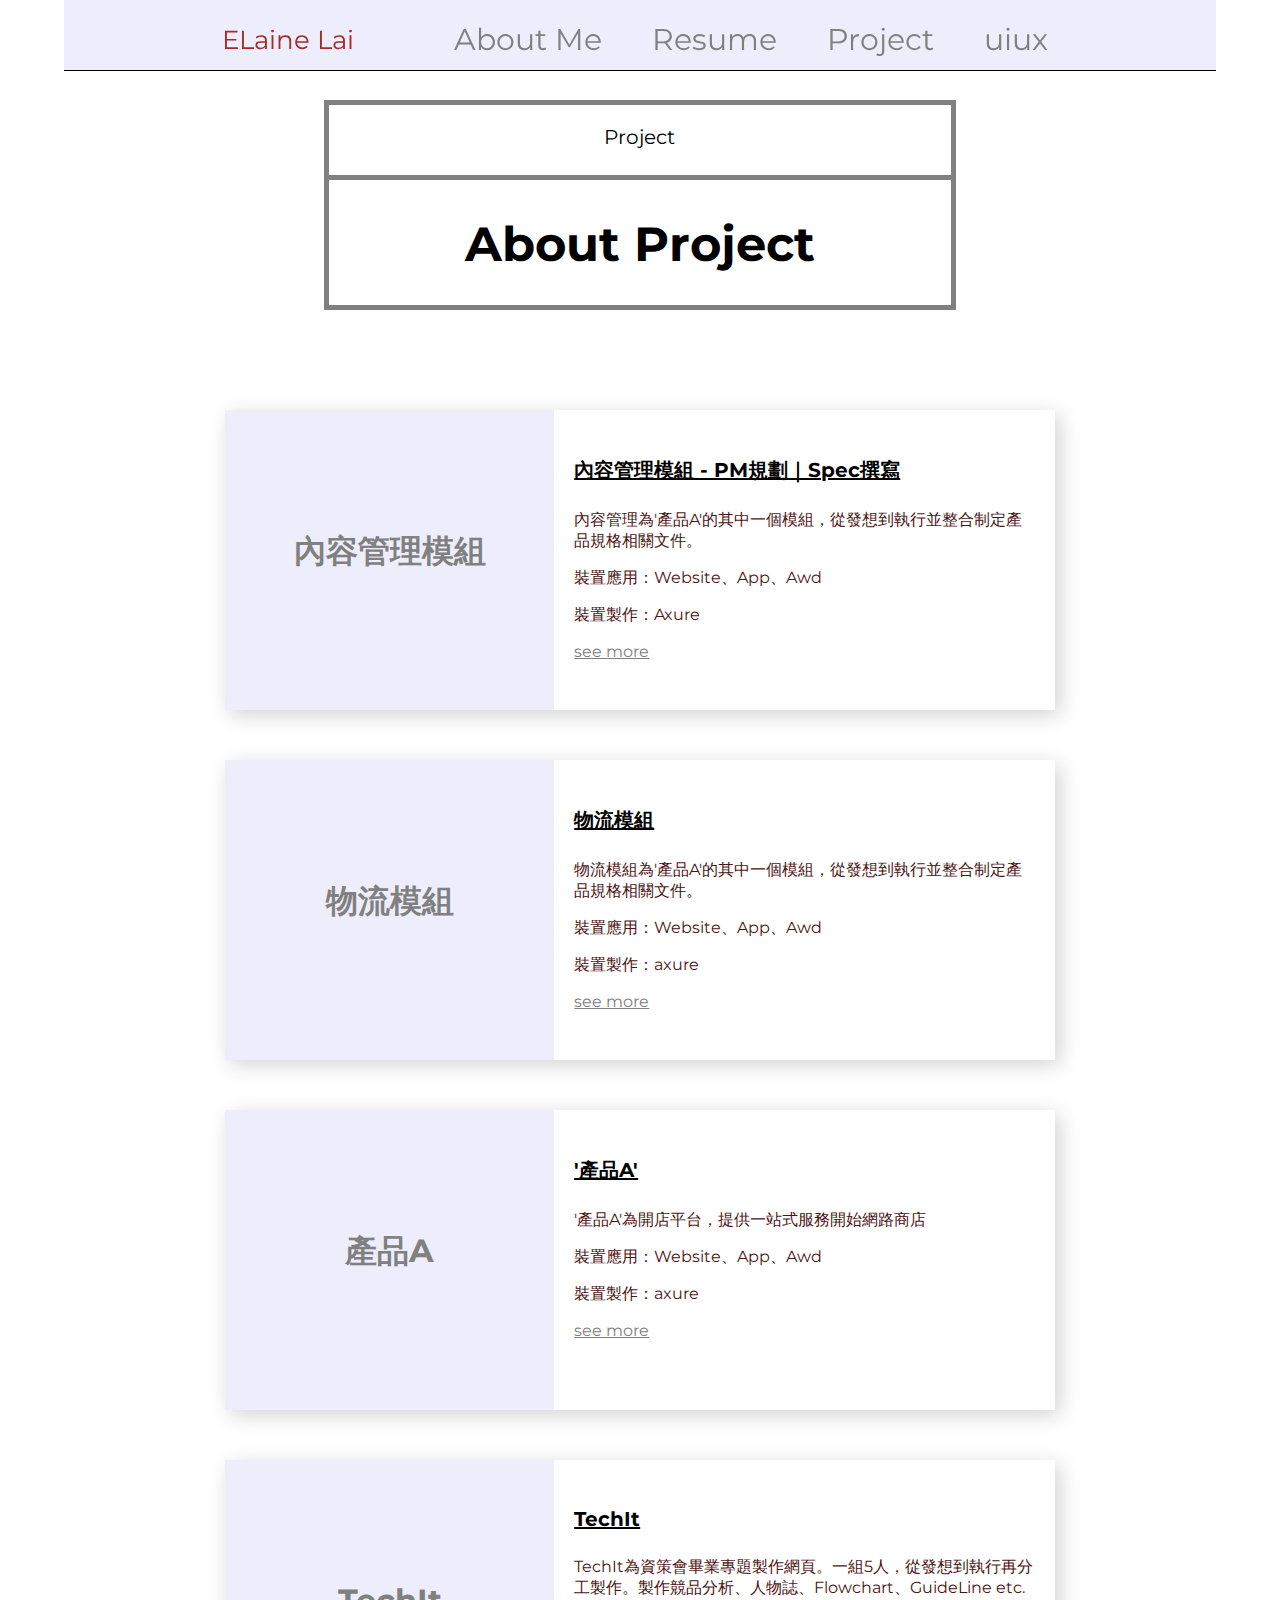
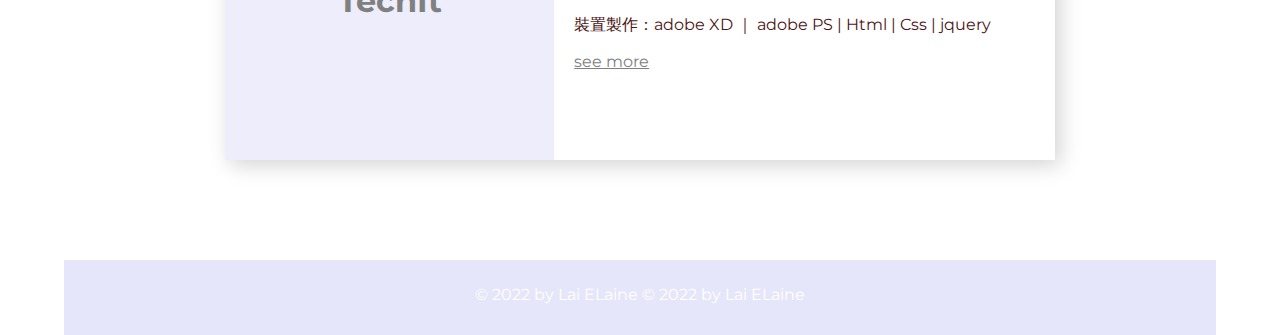
<file: projectPm.html>
<!DOCTYPE html>
<html lang="en">

<head>
    <meta charset="UTF-8">
    <meta http-equiv="X-UA-Compatible" content="IE=edge">
    <meta name="viewport" content="width=device-width, initial-scale=1.0">
    <title>Document</title>
    <link rel="stylesheet" href="./css/projectPm.css">
     <!-- google font -->
     <link rel="stylesheet" href="https://use.fontawesome.com/releases/v5.7.2/css/all.css" />
     <link rel="preconnect" href="https://fonts.googleapis.com">
     <link rel="preconnect" href="https://fonts.gstatic.com" crossorigin>
     <link href="https://fonts.googleapis.com/css2?family=Montserrat:wght@400;500;600;700&display=swap" rel="stylesheet">
     <!-- jquery -->
     <script src="https://ajax.googleapis.com/ajax/libs/jquery/3.6.0/jquery.min.js"></script>
</head>

<body>
    <nav>
        <ul>
            <li id="name">ELaine Lai</li>
            <li><a href="./index.html">About Me</a></li>
            <li><a href="./work.html">Resume</a></li>
            <li><a href="./projectPm.html">Project</a></li> 
            <li><a href="./uiux.html">uiux</a></li>  
        </ul>
    </nav>
            <section id="section2">
                <div class="foucsbox">
                    <div class="uppertitle">Project</div>
                    <div class="work"> About Project</div>
                </div>
            </section>
         <section id="section3">
            <div class="projectintro" id="j1">
                    <div class="lpart p1">
                        <h1>內容管理模組</h1>
                    </div>
                    <div class="intro">
                        <h4 class="title">內容管理模組 - PM規劃｜Spec撰寫
                       </h4>
                       <p>內容管理為'產品A'的其中一個模組，從發想到執行並整合制定產品規格相關文件。</p>
                       
                       <p>裝置應用：Website、App、Awd</p>
                       <p>裝置製作：Axure</p>
                       <a href="./pm1.html" class="seemore"> see more</a>
                    </div>
            </div>
           
                <div class="projectintro">
                    <div class="lpart p1">
                        <h1>物流模組</h1>
                    </div>
                    <div class="intro">
                        <h4 class="title">
                            物流模組
                        </h4>
                            <p>物流模組為'產品A'的其中一個模組，從發想到執行並整合制定產品規格相關文件。</p>
                            <p>裝置應用：Website、App、Awd</p>
                            <p>裝置製作：axure </p>
                            <a href="./pm2.html" class="seemore"> see more</a>
                    </div>
                </div>
                <div class="projectintro">
                    <div class="lpart p1">
                        <h1>產品A</h1>
                    </div>
                    <div class="intro">
                        <h4 class="title">
                            '產品A'
                        </h4>
                            <p>'產品A'為開店平台，提供一站式服務開始網路商店</p>
                            <p>裝置應用：Website、App、Awd</p>
                            <p>裝置製作：axure </p>
                            <a href="./pm4.html" class="seemore"> see more</a>
                    </div>
                </div>
                <div class="projectintro">
                    <div class="lpart p1">
                        <h1>TechIt</h1>
                    </div>
                    <div class="intro">
                         <h4 class="title">
                            TechIt
                        </h4>
                            <p>TechIt為資策會畢業專題製作網頁。一組5人，從發想到執行再分工製作。製作競品分析、人物誌、Flowchart、GuideLine etc.</p>
                                <p>裝置製作：adobe XD ｜ adobe PS | Html | Css | jquery </p>
                                <a href="./pm3.html" class="seemore"> see more</a>
                    </div>
                 </div>
            
           </section>
            <footer>
                © 2022 by Lai ELaine © 2022 by Lai ELaine
            </footer>

   
    <script src="https://code.jquery.com/jquery-3.6.0.min.js"></script>
    <script>
    // jq
    $('.smallpic img').click(function(){
        // console.log($(this).parents('.card').find('.big').attr('src'));
        // console.log($(this).attr('src'));
        var bigImgSrc = $(this).parents('.card').find('.big').attr('src');
        var smallImgSrc = $(this).attr('src');
           $(this).parents('.card').find('.big').attr('src',smallImgSrc);
           if(smallImgSrc == './pic/22.jpg'){
            $(this).parents('.card').find('.big').css('width','90%').css('height','auto');
           }else if(smallImgSrc == './pic/21.jpg'){
            $(this).parents('.card').find('.big').css('width','90%').css('height','auto');
           }
           else{
            $(this).parents('.card').find('.big').css('width','auto').css('height','360px');}
        });


    
    </script>
</body>

</html>
</file>
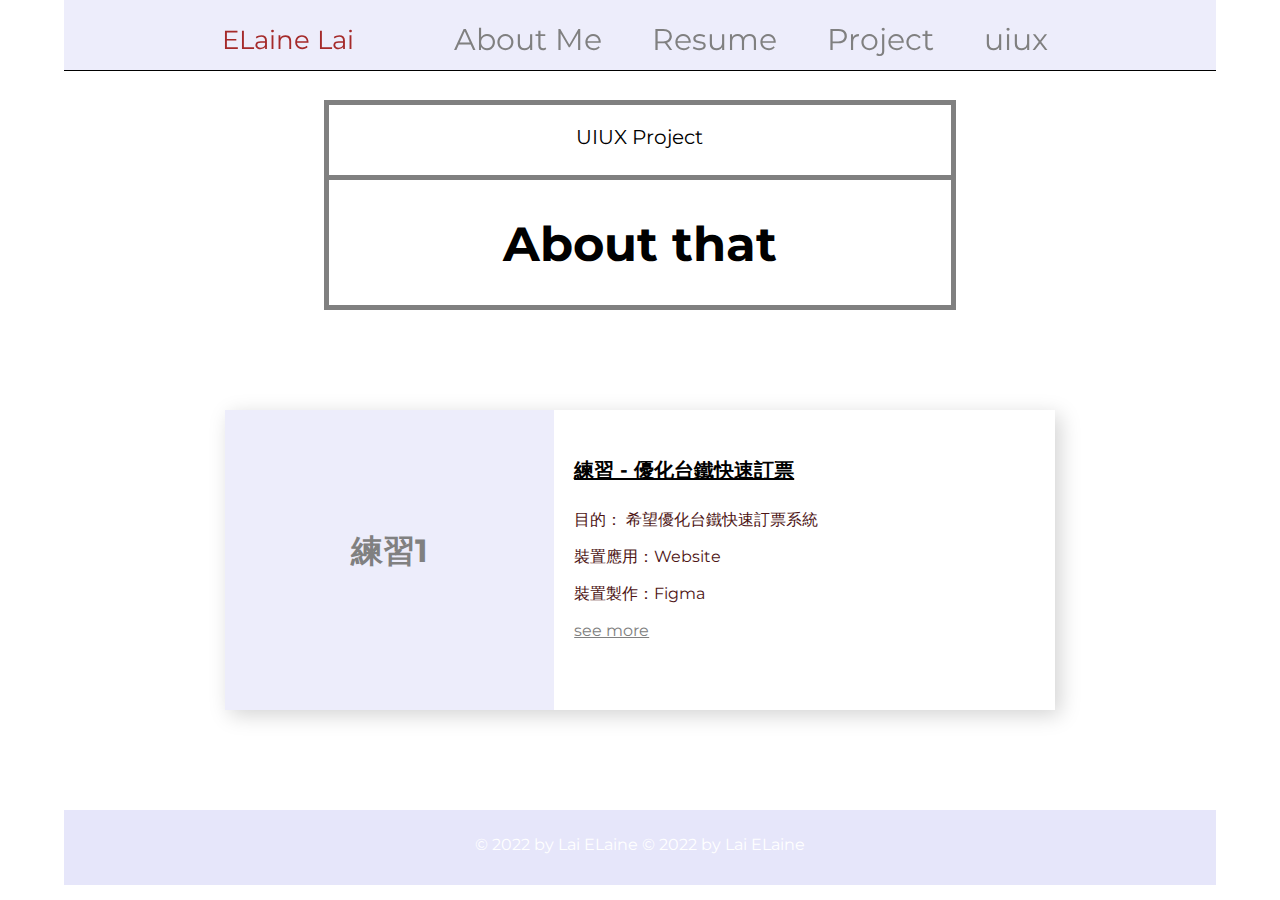
<file: uiux.html>
<!DOCTYPE html>
<html lang="en">

<head>
    <meta charset="UTF-8">
    <meta http-equiv="X-UA-Compatible" content="IE=edge">
    <meta name="viewport" content="width=device-width, initial-scale=1.0">
    <title>Document</title>
    <link rel="stylesheet" href="./css/projectPm.css">
     <!-- google font -->
     <link rel="stylesheet" href="https://use.fontawesome.com/releases/v5.7.2/css/all.css" />
     <link rel="preconnect" href="https://fonts.googleapis.com">
     <link rel="preconnect" href="https://fonts.gstatic.com" crossorigin>
     <link href="https://fonts.googleapis.com/css2?family=Montserrat:wght@400;500;600;700&display=swap" rel="stylesheet">
     <!-- jquery -->
     <script src="https://ajax.googleapis.com/ajax/libs/jquery/3.6.0/jquery.min.js"></script>
</head>

<body>
    <nav>
        <ul>
            <li id="name">ELaine Lai</li>
            <li><a href="./index.html">About Me</a></li>
            <li><a href="./work.html">Resume</a></li>
            <li><a href="./projectPm.html">Project</a></li> 
            <li><a href="./uiux.html">uiux</a></li>  
        </ul>
    </nav>
            <section id="section2">
                <div class="foucsbox">
                    <div class="uppertitle">UIUX Project</div>
                    <div class="work"> About that</div>
                </div>
            </section>
            <section id="section3">
                <div class="projectintro" id="j1">
                    <div class="lpart p1">
                        <h1>練習1</h1>
                    </div>
                    <div class="intro">
                        <h4 class="title">練習 - 優化台鐵快速訂票
                       </h4>
                       <p>目的：
                        希望優化台鐵快速訂票系統</p>
                       
                       <p>裝置應用：Website</p>
                       <p>裝置製作：Figma</p>
                       <a href="./uiux1.html" class="seemore"> see more</a>
                    </div>
                </div> 
           </section>
            <footer>
                © 2022 by Lai ELaine © 2022 by Lai ELaine
            </footer>

   
    <script src="https://code.jquery.com/jquery-3.6.0.min.js"></script>
    <script>
    // jq
    $('.smallpic img').click(function(){
        // console.log($(this).parents('.card').find('.big').attr('src'));
        // console.log($(this).attr('src'));
        var bigImgSrc = $(this).parents('.card').find('.big').attr('src');
        var smallImgSrc = $(this).attr('src');
           $(this).parents('.card').find('.big').attr('src',smallImgSrc);
           if(smallImgSrc == './pic/22.jpg'){
            $(this).parents('.card').find('.big').css('width','90%').css('height','auto');
           }else if(smallImgSrc == './pic/21.jpg'){
            $(this).parents('.card').find('.big').css('width','90%').css('height','auto');
           }
           else{
            $(this).parents('.card').find('.big').css('width','auto').css('height','360px');}
        });


    
    </script>
</body>

</html>
</file>
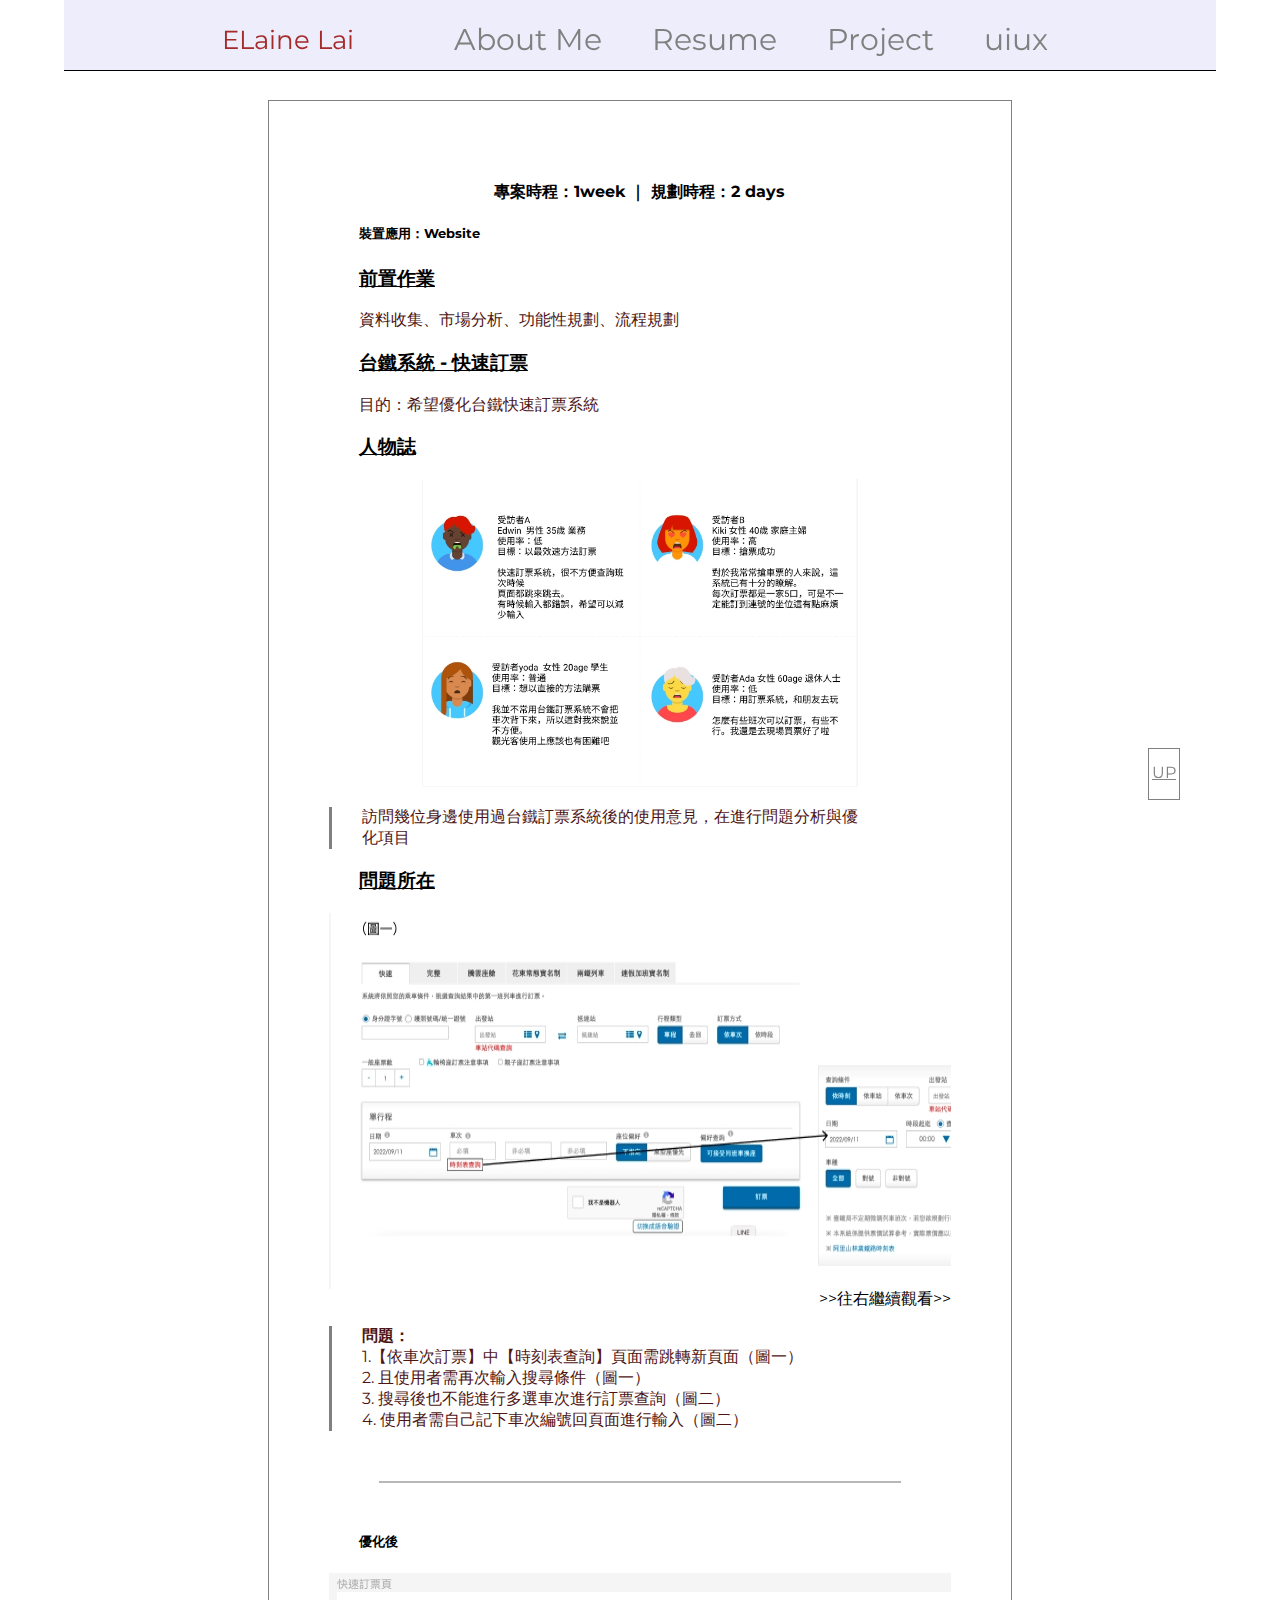
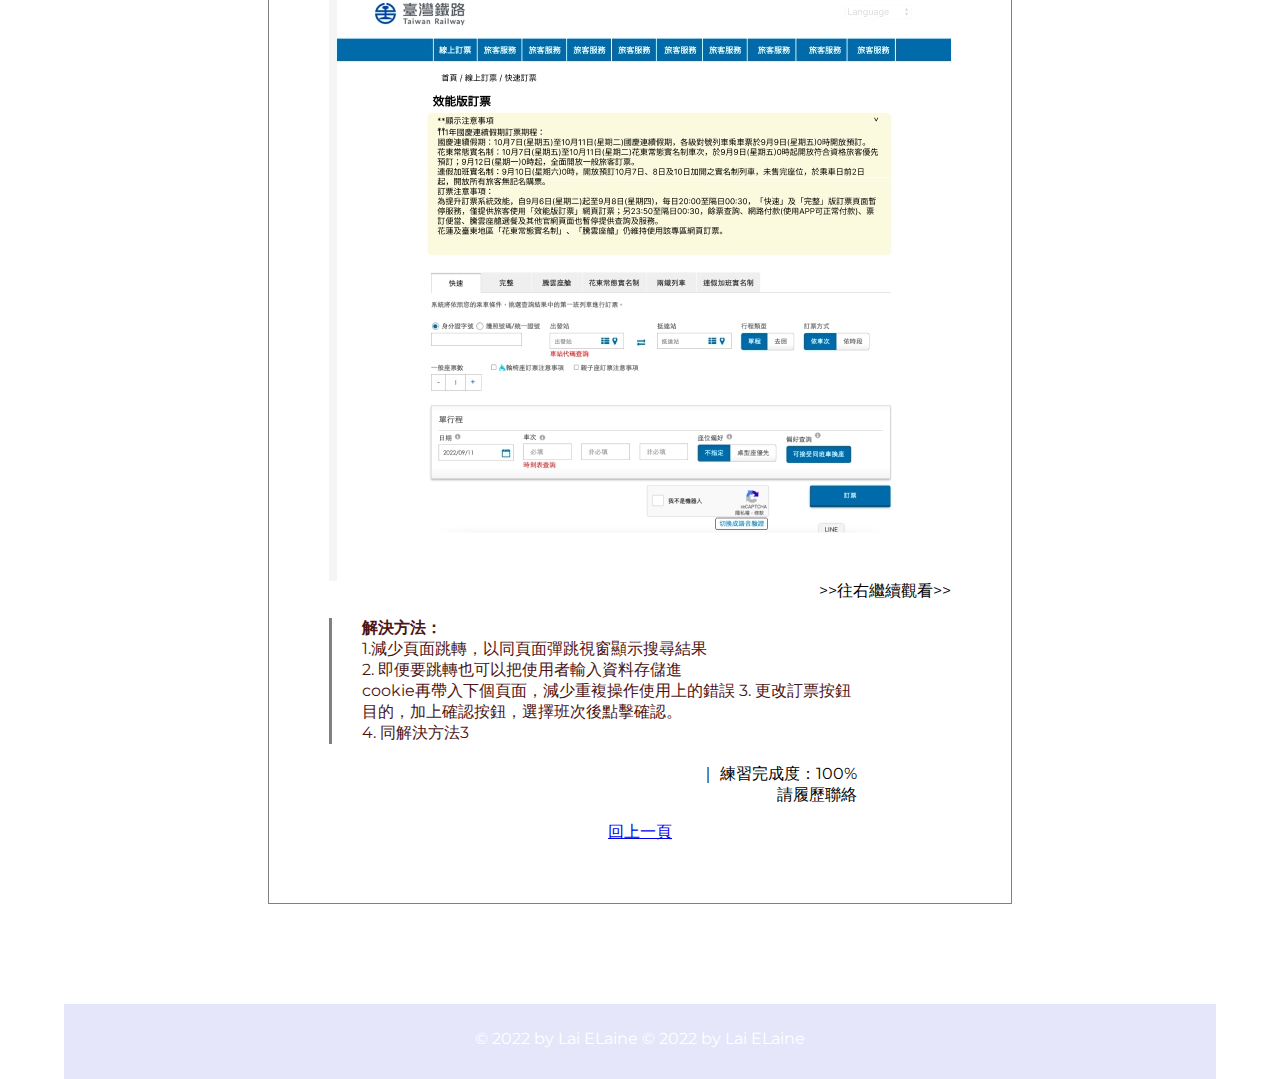
<file: uiux1.html>
<!DOCTYPE html>
<html lang="en">

<head>
    <meta charset="UTF-8">
    <meta http-equiv="X-UA-Compatible" content="IE=edge">
    <meta name="viewport" content="width=device-width, initial-scale=1.0">
    <title>Document</title>
    <link rel="stylesheet" href="./css/pm1.css">
     <!-- google font -->
     <link rel="stylesheet" href="https://use.fontawesome.com/releases/v5.7.2/css/all.css" />
     <link rel="preconnect" href="https://fonts.googleapis.com">
     <link rel="preconnect" href="https://fonts.gstatic.com" crossorigin>
     <link href="https://fonts.googleapis.com/css2?family=Montserrat:wght@400;500;600;700&display=swap" rel="stylesheet">
     <!-- jquery -->
     <script src="https://ajax.googleapis.com/ajax/libs/jquery/3.6.0/jquery.min.js"></script>
</head>

<body>
    <nav>
        <ul>
            <li id="name">ELaine Lai</li>
            <li><a href="./index.html">About Me</a></li>
            <li><a href="./work.html">Resume</a></li>
            <li><a href="./projectPm.html">Project</a></li> 
            <li><a href="./uiux.html">uiux</a></li>  
        </ul>
    </nav>

         <section id="section3">
            <div class="area">
                <h4 style="color:black;">專案時程：1week ｜ 規劃時程：2 days </h4>
                <h5>裝置應用：Website</h5>
                <h3 style="color:black;text-decoration: underline;">前置作業</h3>
                <p>資料收集、市場分析、功能性規劃、流程規劃</p>
                <h3 style="color:black;text-decoration: underline;">台鐵系統 - 快速訂票</h3>
                <p>目的：希望優化台鐵快速訂票系統</p>
                
                <h3 style="color:black;text-decoration: underline;">人物誌</h3>
                <img src="./pic/uiux/p1.jpg" class="img1">
                <p class="line">訪問幾位身邊使用過台鐵訂票系統後的使用意見，在進行問題分析與優化項目</p>
                <h3 style="color:black;text-decoration: underline;">問題所在</h3>
                        <div class="cover">
                            <img src="./pic/uiux/p2.jpg" alt="">
                            <img src="./pic/uiux/p3.jpg" alt="">
                            <img src="./pic/uiux/p4.jpg" alt="">
                        </div>
                    <div style="text-align: right;" class="drop">>>往右繼續觀看>>
                    </div>
                    <p class="line"><b>問題：</b><br>
                        1.【依車次訂票】中【時刻表查詢】頁面需跳轉新頁面（圖一）<br>
                        2. 且使用者需再次輸入搜尋條件（圖一）<br>
                        3. 搜尋後也不能進行多選車次進行訂票查詢（圖二）<br>
                        4. 使用者需自己記下車次編號回頁面進行輸入（圖二）
                    </p>
                    
                    <hr style="border: 1px solid rgb(185, 183, 183);margin: 50px;">
                    <h5>優化後</h5>
                <div class="cover">
                    <img src="./pic/uiux/p5.jpg" alt="">
                    <img src="./pic/uiux/p6.jpg" alt="">
                    <img src="./pic/uiux/p7.jpg" alt="">
                </div>
                <div style="text-align: right;" class="drop">>>往右繼續觀看>></div>
                <p class="line"><b> 解決方法：</b><br>
                    1.減少頁面跳轉，以同頁面彈跳視窗顯示搜尋結果<br>
                     2. 即便要跳轉也可以把使用者輸入資料存儲進<br>cookie再帶入下個頁面，減少重複操作使用上的錯誤
                     3. 更改訂票按鈕目的，加上確認按鈕，選擇班次後點擊確認。<br>
                     4. 同解決方法3 
                </p>
                
                <div class="last">
                    <p>｜ 練習完成度：100%  <br>
                    請履歷聯絡</p>
                    <a href="./uiux.html">回上一頁</a>
                </div>
                <a href="#section3" class="up">UP</a>
            </div>
           
            
           </section>
            <footer>
                © 2022 by Lai ELaine © 2022 by Lai ELaine
            </footer>

   
    <script src="https://code.jquery.com/jquery-3.6.0.min.js"></script>
    <script>
       

    
    </script>
</body>

</html>
</file>
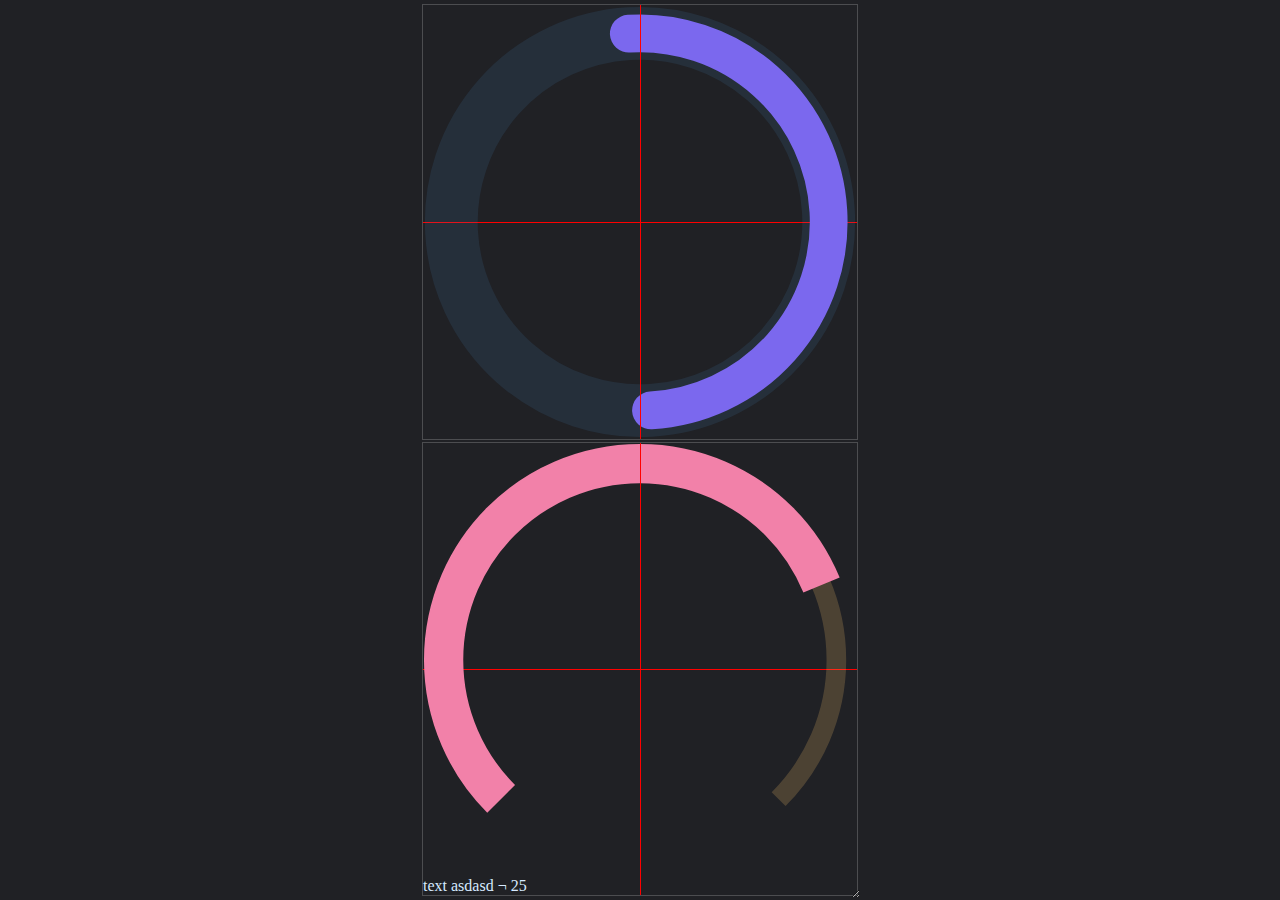
<file: Donut-Pie-Ring-Charts-SVG-Donutty/test/test.html>
<html lang="en">
    <head>
        <meta charset="UTF-8">
        <meta name="viewport" content="width=device-width, initial-scale=1.0">
        <meta http-equiv="X-UA-Compatible" content="ie=edge">
        <title>Testing some Donutty Options</title>
        <link rel="stylesheet" href="./test.css" />
        <script src="../src/donutty.js"></script>
        <script src="../src/vanilla.js"></script>
    </head>
    <body>
        <div class="container">
            <div class="wrapper">
                <div data-donutty  dir="rtl"></div>
            </div>
            <div class="wrapper">
                <div id="test"></div>
                <script>
                    window.testDonut = new Donutty("#test", {
                        circle: false ,
                        round: false ,
                        min: -50 ,
                        max: 50 ,
                        value: 25 ,
                        radius: 100 ,
                        thickness: 20 ,
                        padding: -10 ,
                        color: "#f281a9" ,
                        bg: "rgba(255,199,110,0.2)",
                        text: function(values) { return "text asdasd ¬ " + values.value },
                        title: function(values) { return "title asdasd ¬ " + values.value },
                        desc: function(values) { return "desc asdasd ¬ " + values.value }
                    });
                </script>
            </div>
        </div>
    </body>
</html>
</file>
<file: css/index.css>
body {
    margin: 0;
    font-family: 'Montserrat', sans-serif;
    width: 90%;
    margin: 0px auto;
}

h2,
h3,
p {
    color: rgb(77, 20, 20);
}

/* nav */
nav {
    height: 70px;
    background-color: rgba(230, 230, 250, 0.71);
    width: 90%;
    margin: 0px auto;
    line-height: 3rem;
    border-bottom: 1px solid black;
    position: fixed;
    z-index: 99;
}

nav>ul {
    display: flex;
    justify-content: center;
}

nav>ul>li {
    list-style: none;
    color: brown;
    font-size: 30px;
    margin-right: 50px;
}

nav>ul>li>a {
    text-decoration: none;
    color: grey;
}

#name {
    margin-right: 100px;
    font-size: 26px;
}


.herosection {
    padding-top: 100px;

}

.flex {
    display: flex;
    justify-content: center;

}

.lpart {
    width: 40%;
    height: 500px;
    background-color: cornflowerblue;
    position: relative;
}

.box {
    width: 300px;
    height: 80%;
    background-color: lightblue;
    position: absolute;
    top: 10%;
    right: -30px;
    box-shadow: 5px 5px 15px gray;
}

.labelFlex {
    display: flex;
    flex-wrap: wrap;
    justify-content: center;
}

.label {
    margin: 5px 10px;
    padding: 2px 5px;
    background-color: #ffffffd8;
    border-radius: 10px;
}

.deepdart {
    height: 50px;
    width: 100%;
    background-color: #FFFFFF;
    position: absolute;
    bottom: 0;
}

.herosection_intro {
    margin: 120px 0 0 70px;
    width: 40%;
}

.herosection_intro>p {
    line-height: 2rem;
}

.top {
    width: 100%;
    text-align: center;
}

.top>img {
    width: 200px;
    height: 240px;
    margin: 10px auto;
    border-radius: 50%;
}



/* footer Start */
footer {
    margin-top: 50px;
    width: 100%;
    height: 50px;
    text-align: center;
    padding-top: 25px;
    color: lightgray;
    background-color: lavender;
}

/* rwd */
@media screen and (max-width:1024px) {
    #name {
        margin-right: 50px;
        font-size: 26px;
    }

    nav>ul>li {
        font-size: 20px;
        margin-right: 30px;
    }
}

@media screen and (max-width:798px) {
    .herosection>.flex {
        display: flex;
        flex-wrap: wrap;
    }

    .herosection .herosection_intro {
        margin: 0px;
        width: 500px;
    }

    #name {
        font-size: 22px;
        margin-right: 30px;
    }

    nav>ul>li {
        font-size: 18px;
        margin-right: 25px;
    }

    nav {
        height: 45px;
        line-height: 1.25rem;
    }
}

@media screen and (max-width:598px) {
    nav {
        height: 40px;
        line-height: 1.5rem;
        width: 95%;

    }

    nav>ul {
        padding: 0;
        justify-content: space-around;
    }

    #name {
        font-size: 20px;
        margin-right: 15px;
    }

    nav>ul>li {
        font-size: 16px;
        margin-right: 10px;
    }

    .lpart {
        width: 90%
    }

    .box {
        top: 30px;
        right: 50px;
    }
}

@media screen and (max-width:400px) {


    #name {
        font-size: 15px;
        margin-right: 15px;
    }

    nav>ul>li {
        font-size: 13px;
        margin-right: 12px;
    }
}
</file>
<file: css/pm1.css>
body {
    margin: 0;
    font-family: 'Montserrat', sans-serif;
    width: 90%;
    margin: 0px auto;
}

h2,
h3,
p {
    color: rgb(77, 20, 20);
}

/* nav */
nav {
    height: 70px;
    background-color: rgba(230, 230, 250, 0.71);
    width: 90%;
    margin: 0px auto;
    line-height: 3rem;
    border-bottom: 1px solid black;
    position: fixed;
    z-index: 99;
}

nav>ul {
    display: flex;
    justify-content: center;
}

nav>ul>li {
    list-style: none;
    color: brown;
    font-size: 30px;
    margin-right: 50px;
}

nav>ul>li>a {
    text-decoration: none;
    color: grey;
}

#name {
    margin-right: 100px;
    font-size: 26px;
}

section {
    width: 90%;
    padding-top: 100px;
    margin: 0 auto;
}

/* section3 */
.area {
    width: 60%;
    margin: 0px auto;
    border: 1px solid grey;
    padding: 60px;
    text-align: center;

}

.area p,
h3,
h5 {
    text-align: left;
    width: 80%;
    padding-left: 30px;
}

.img1 {
    width: 70%;
}

.line {

    border-left: 3px solid grey;
    padding-left: 30px;
}

.cover {
    overflow: scroll;
    display: flex;
}

.label {
    margin: 10px;
    padding: 5px 10px;
    background-color: bisque;
    text-decoration: none;
}

.last p {
    margin-top: 20px;
    text-align: right;
    color: black;

}

.up {
    width: 30px;
    height: 50px;
    border: 1px solid grey;
    line-height: 3rem;
    color: grey;
    position: fixed;
    bottom: 100px;
    right: 100px;
}

/* pm4 */
.photo1 {
    width: 70%;
}

/* footer Start */
footer {
    margin-top: 100px;
    width: 100%;
    height: 50px;
    text-align: center;
    padding-top: 25px;
    color: white;
    background-color: lavender;
}

/* RWD */
@media screen and (max-width:1024px) {
    #name {
        margin-right: 50px;
        font-size: 26px;
    }

    nav>ul>li {
        font-size: 20px;
        margin-right: 30px;
    }

    .area {
        width: 80%;
    }
}

@media screen and (max-width:798px) {

    .foucsbox {
        height: 150px;
    }

    .uppertitle {
        height: 50px;
    }

    .work {
        font-size: 32px;
        line-height: 6rem;
    }

    #name {
        font-size: 22px;
        margin-right: 30px;
    }

    nav>ul>li {
        font-size: 18px;
        margin-right: 25px;
    }

    nav {
        height: 45px;
        line-height: 1.25rem;
    }

    .up {
        bottom: 50px;
        right: 50px;
    }

    .area {
        width: 90%;
        padding: 30px;
    }

}

@media screen and (max-width:598px) {
    nav {
        height: 40px;
        line-height: 1.5rem;
        width: 95%;

    }

    nav>ul {
        padding: 0;
        justify-content: space-around;
    }

    #name {
        font-size: 20px;
        margin-right: 15px;
    }

    nav>ul>li {
        font-size: 16px;
        margin-right: 10px;
    }
}

@media screen and (max-width:500px) {


    .foucsbox {
        height: 150px;
        width: 80%;
    }

    .uppertitle {
        height: 50px;
    }

    .work {
        font-size: 32px;
        line-height: 6rem;
    }

}

@media screen and (max-width:400px) {


    #name {
        font-size: 15px;
        margin-right: 15px;
    }

    nav>ul>li {
        font-size: 13px;
        margin-right: 12px;
    }
}
</file>
<file: css/projectPm.css>
body {
    margin: 0;
    font-family: 'Montserrat', sans-serif;
    width: 90%;
    margin: 0px auto;
}

h2,
h3,
p {
    color: rgb(77, 20, 20);
}

/* nav */
nav {
    height: 70px;
    background-color: rgba(230, 230, 250, 0.71);
    width: 90%;
    margin: 0px auto;
    line-height: 3rem;
    border-bottom: 1px solid black;
    position: fixed;
    z-index: 99;
}

nav>ul {
    display: flex;
    justify-content: center;
}

nav>ul>li {
    list-style: none;
    color: brown;
    font-size: 30px;
    margin-right: 50px;
}

nav>ul>li>a {
    text-decoration: none;
    color: grey;
}

#name {
    margin-right: 100px;
    font-size: 26px;
}

section {
    width: 90%;
    padding-top: 100px;
    margin: 0 auto;
}


/* section2 */
.foucsbox {
    width: 60%;
    height: 200px;
    margin: 0px auto;
    border: 5px solid grey;

}

.uppertitle {
    width: 100%;
    height: 70px;
    border-bottom: 5px solid gray;
    text-align: center;
    font-size: 20px;
    line-height: 4rem;
}

.work {
    font-size: 48px;
    font-weight: bolder;
    text-align: center;
    line-height: 8rem;
}

/* section3 */
.title {
    text-align: left;
    text-decoration: underline;
    font-size: 20px;
}

.p1 {
    background-color: rgba(230, 230, 250, 0.71);
    color: grey;
    text-align: center;
    line-height: 15rem;
}

.projectintro {
    width: 80%;
    height: 300px;
    margin: 0px auto;
    box-shadow: 5px 5px 20px lightgray;
    margin-bottom: 50px;
    display: flex;

}


.projectintro>.lpart {
    width: 50%;
    height: 300px;
}


.seemore {
    color: grey;
    text-align: right;
}



.intro {
    padding: 20px;
    width: 70%;
}


/* footer Start */
footer {
    margin-top: 100px;
    width: 100%;
    height: 50px;
    text-align: center;
    padding-top: 25px;
    color: white;
    background-color: lavender;
}

/* RWD */
@media screen and (max-width:1024px) {
    .projectintro {
        width: 90%;
    }

    .intro {
        padding: 10px;
    }

    .intro>.title {
        margin: 0;
    }

    #name {
        margin-right: 50px;
        font-size: 26px;
    }

    nav>ul>li {
        font-size: 20px;
        margin-right: 30px;
    }
}

@media screen and (max-width:798px) {
    .foucsbox {
        height: 150px;
    }

    .uppertitle {
        height: 50px;
    }

    .work {
        font-size: 32px;
        line-height: 6rem;
    }

    #name {
        font-size: 22px;
        margin-right: 30px;
    }

    nav>ul>li {
        font-size: 18px;
        margin-right: 25px;
    }

    nav {
        height: 45px;
        line-height: 1.25rem;
    }

    .projectintro {
        display: flex;
        flex-wrap: wrap;
        height: auto;
    }

    .projectintro>.lpart {
        width: 100%;
    }

    .intro {
        width: 90%;
        padding: 20px;
    }
}

@media screen and (max-width:598px) {
    nav {
        height: 40px;
        line-height: 1.5rem;
        width: 95%;

    }

    nav>ul {
        padding: 0;
        justify-content: space-around;
    }

    #name {
        font-size: 20px;
        margin-right: 15px;
    }

    nav>ul>li {
        font-size: 16px;
        margin-right: 10px;
    }
}

@media screen and (max-width:500px) {
    .foucsbox {
        height: 150px;
        width: 80%;
    }

    .uppertitle {
        height: 50px;
    }

    .work {
        font-size: 32px;
        line-height: 6rem;
    }

}

@media screen and (max-width:400px) {


    #name {
        font-size: 15px;
        margin-right: 15px;
    }

    nav>ul>li {
        font-size: 13px;
        margin-right: 12px;
    }
}
</file>
<file: Donut-Pie-Ring-Charts-SVG-Donutty/test/test.css>
body {
    color: #d6eaff;
    background: #202125;
    padding: 0;
    margin: 0;
    display: flex;
    align-items: center;
    justify-content: center;
    width: 100%;
    height: 100%;
}
body>.container {
    position: relative;
    margin: auto;
    resize: horizontal;
    overflow: hidden;
    width: 440px;
}
body>.container>.wrapper {
    position: relative;
    border: 1px solid rgba( 255,255,255,0.2 );
    margin: 2px;
}
body>.container>.wrapper:after {
    content:"";
    width: 1px;
    height:100%;
    background: red;
    position: absolute;
    left: 50%;
    top: 0;
}
body>.container>.wrapper:before {
    content:"";
    width: 100%;
    height: 1px;
    background: red;
    position: absolute;
    left: 0;
    top: 50%;
}
</file>
